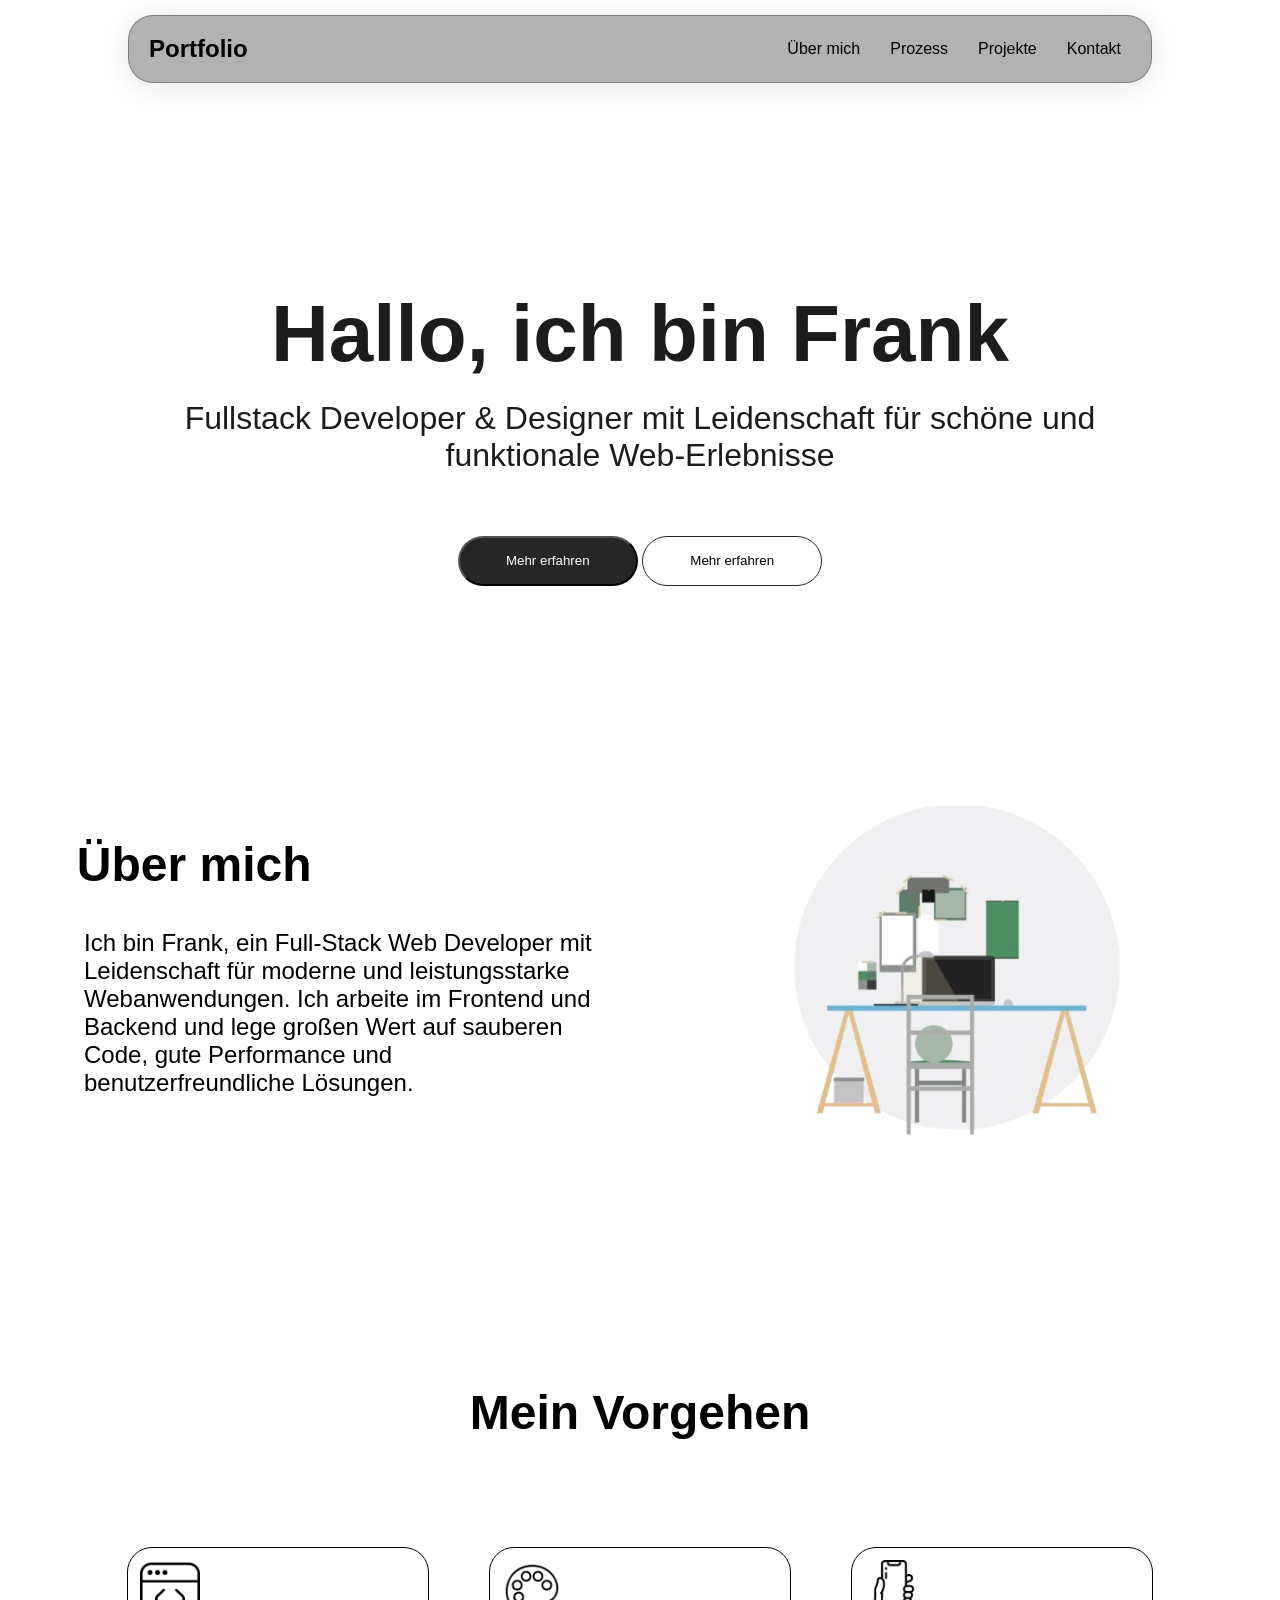
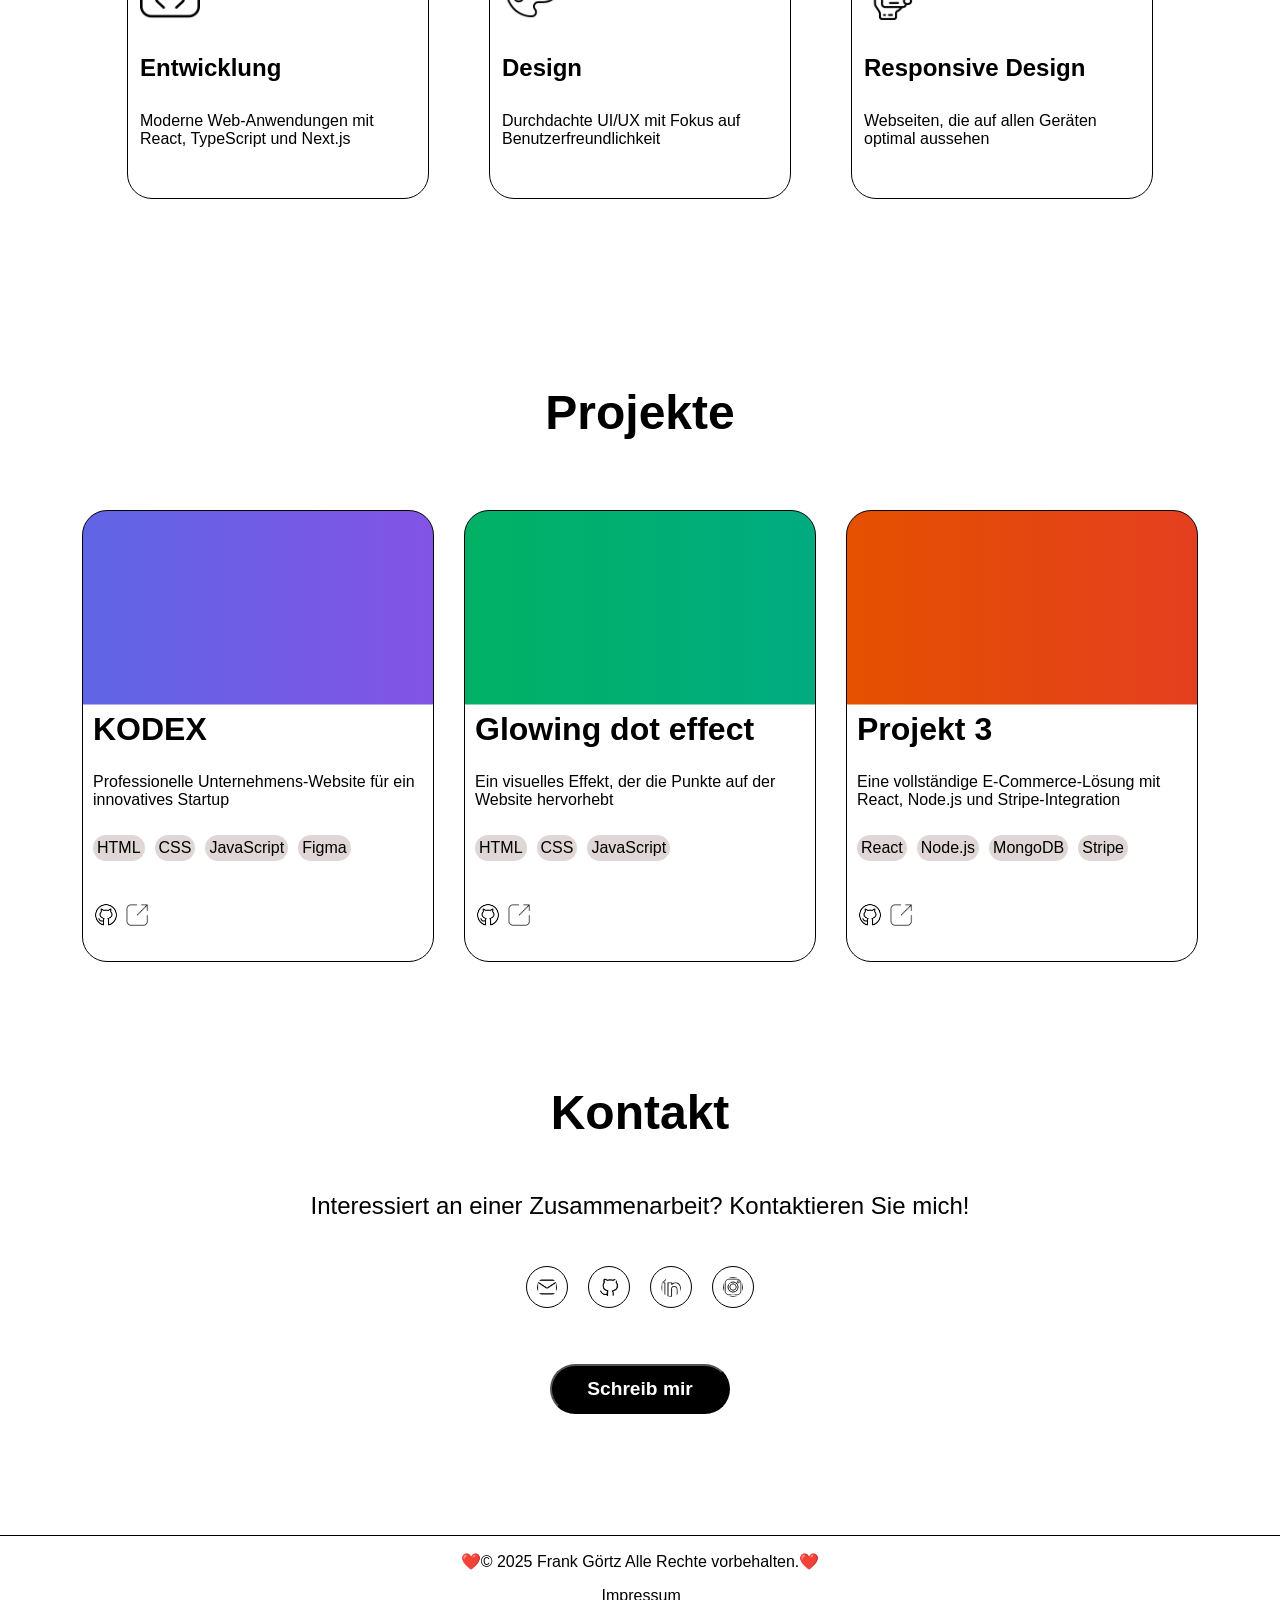
<file: index.html>
<!DOCTYPE html>
<html lang="en">
<head>
    <meta charset="UTF-8">
    <meta name="viewport" content="width=device-width, initial-scale=1.0">
    <title>Document</title>
    <link rel="stylesheet" href="styles.css">
</head>
<body>
    <div class="container">
        <nav class="navigation-bar">
        <div class="nav-content">
            <h1>Portfolio</h1>
                <div class="nav-buttons">
                    <button class="nav-btn" id="about-btn">Über mich</button>
                    <button class="nav-btn" id="process-btn">Prozess</button>
                    <button class="nav-btn" id="projects-btn">Projekte</button>
                    <button class="nav-btn" id="contact-btn">Kontakt</button>
                </div>
        </div>
        </nav>
        <div class="content-section-1">
            <h1 id="c1-header">Hallo, ich bin Frank</h1>
            <p id="c1-paragraph">Fullstack Developer & Designer mit Leidenschaft für schöne und funktionale Web-Erlebnisse</p>
            <div class="c1-buttons">
            <button id="c1-button-1">Mehr erfahren</button>
            <button id="c1-button-2">Mehr erfahren</button>
        </div>
        </div>
        <div class="content-section-2" id="process">
            <h1 id="c2-header">Mein Vorgehen</h1>
            <div class="c2-container">
                <div id="c2-box-1">
                    <img id="code-img-c2" src="pictures/code-window_18620890.png" alt="">
                    <h1 id="code-header-c2">Entwicklung</h1>
                    <p id="code-paragraph-c2-">Moderne Web-Anwendungen mit React, TypeScript und Next.js</p>
                </div>
                <div id="c2-box-2">
                    <img id="design-img-c2" src="pictures/paint_14633709.png" alt="">
                    <h1 id="design-header-c2">Design</h1>
                    <p id="design-paragraph-c2">Durchdachte UI/UX mit Fokus auf Benutzerfreundlichkeit</p>
                </div>
                <div id="c2-box-3">
                    <img id="responsive-img-c2" src="pictures/smartphone_1093286.png" alt="">
                    <h1 id="responsive-header-c2">Responsive Design</h1>
                    <p id="responsive-paragraph-c2">Webseiten, die auf allen Geräten optimal aussehen</p>
                </div>
            </div>
        </div>
        <div class="content-section-3" id="projects">
            <h1 id="c3-header">Projekte</h1>
            <div class="c3-project-container">
                <div id="c3-project-1">
                    <div id="c3-project-content">
                    <h1 id="project-head">KODEX</h1>
                    <p id="project-paragraph">Professionelle Unternehmens-Website für ein innovatives Startup</p>
                    <div class="info-project-c3">
                        <p id="c3-tech">HTML</p>
                        <p id="c3-tech">CSS</p>
                        <p id="c3-tech">JavaScript</p>
                        <p id="c3-tech">Figma</p>
                    </div>
                    <div class="project-links-c3">
                        <a href=""><img id="github-link-c3" src="pictures/icons8-github-96.png" alt="GitHub"></a>
                        <a href="pages/KODEX/index.html"><img id="link-link-c3" src="pictures/link_15497909.png" alt="Link"></a>
                        </div>
                    </div>
                </div>
                <div id="c3-project-2">
                    <div id="c3-project-content">
                    <h1 id="project-head">Glowing dot effect</h1>
                    <p id="project-paragraph">Ein visuelles Effekt, der die Punkte auf der Website hervorhebt</p>
                    <div class="info-project-c3">
                        <p id="c3-tech">HTML</p>
                        <p id="c3-tech">CSS</p>
                        <p id="c3-tech">JavaScript</p>
                    </div>
                    <div class="project-links-c3">
                        <a href=""><img id="github-link-c3" src="pictures/icons8-github-96.png" alt="GitHub"></a>
                        <a href="pages/Punkte-Hintergund/index.html"><img id="link-link-c3" src="pictures/link_15497909.png" alt="Link"></a>
                        </div>
                    </div>
                </div>
                <div id="c3-project-3">
                    <div id="c3-project-content">
                    <h1 id="project-head">Projekt 3</h1>
                    <p id="project-paragraph">Eine vollständige E-Commerce-Lösung mit React, Node.js und Stripe-Integration</p>
                    <div class="info-project-c3">
                        <p id="c3-tech">React</p>
                        <p id="c3-tech">Node.js</p>
                        <p id="c3-tech">MongoDB</p>
                        <p id="c3-tech">Stripe</p>
                    </div>
                    <div class="project-links-c3">
                        <a href=""><img id="github-link-c3" src="pictures/icons8-github-96.png" alt="GitHub"></a>
                        <a href=""><img id="link-link-c3" src="pictures/link_15497909.png" alt="Link"></a>
                        </div>
                    </div>
                </div>
            </div>
        </div>
        <div class="content-section-4" id="about">
            <h1 id="about-header">Über mich</h1>
            <img id="working-space-image" src="pictures/Design ohne Titel.png" alt="">
            <p id="about-text">Ich bin Frank, ein Full-Stack Web Developer mit Leidenschaft für moderne und leistungsstarke Webanwendungen. Ich arbeite im Frontend und Backend und lege großen Wert auf sauberen Code, gute Performance und benutzerfreundliche Lösungen.</p>
        </div>
        <div class="content-section-5" id="contact">
            <h1 id="contact-header">Kontakt</h1>
            <p id="contact-text">Interessiert an einer Zusammenarbeit? Kontaktieren Sie mich!</p>
            <div class="contact-links">
                <a href="mailto:FrankGoertz-KODEX@outlook.de"><img id="email-link-img" src="pictures/email_2099100.png" alt="Email"></a>
                <a href="https://github.com/Frank-Goertz"><img id="github-link-img" src="pictures/cat_17826557.png" alt="GitHub"></a>
                <a href="www.linkedin.com/in/frank-görtz-84b8413b6"><img id="linkedin-link-img" src="pictures/linkedin_160168.png" alt="LinkedIn"></a>
                <a href="https://www.instagram.com"><img id="instagram-link-img" src="pictures/instagram_725339.png" alt="Instagram"></a>
            </div>
            <button id="contact-button"><a id="mail-link" href="mailto:FrankGoertz-KODEX@outlook.de">Schreib mir</a></button>
        </div>
        <footer class="footer-section">
                <p id="footer-text">❤️© 2025 Frank Görtz Alle Rechte vorbehalten.❤️</p>
                <a id="impressum-btn" href="pages/KODEX/impressum-frank.html">Impressum</a>
        </footer>
    </div>
<script defer src="script.js"></script>
</body>
</html>
</file>
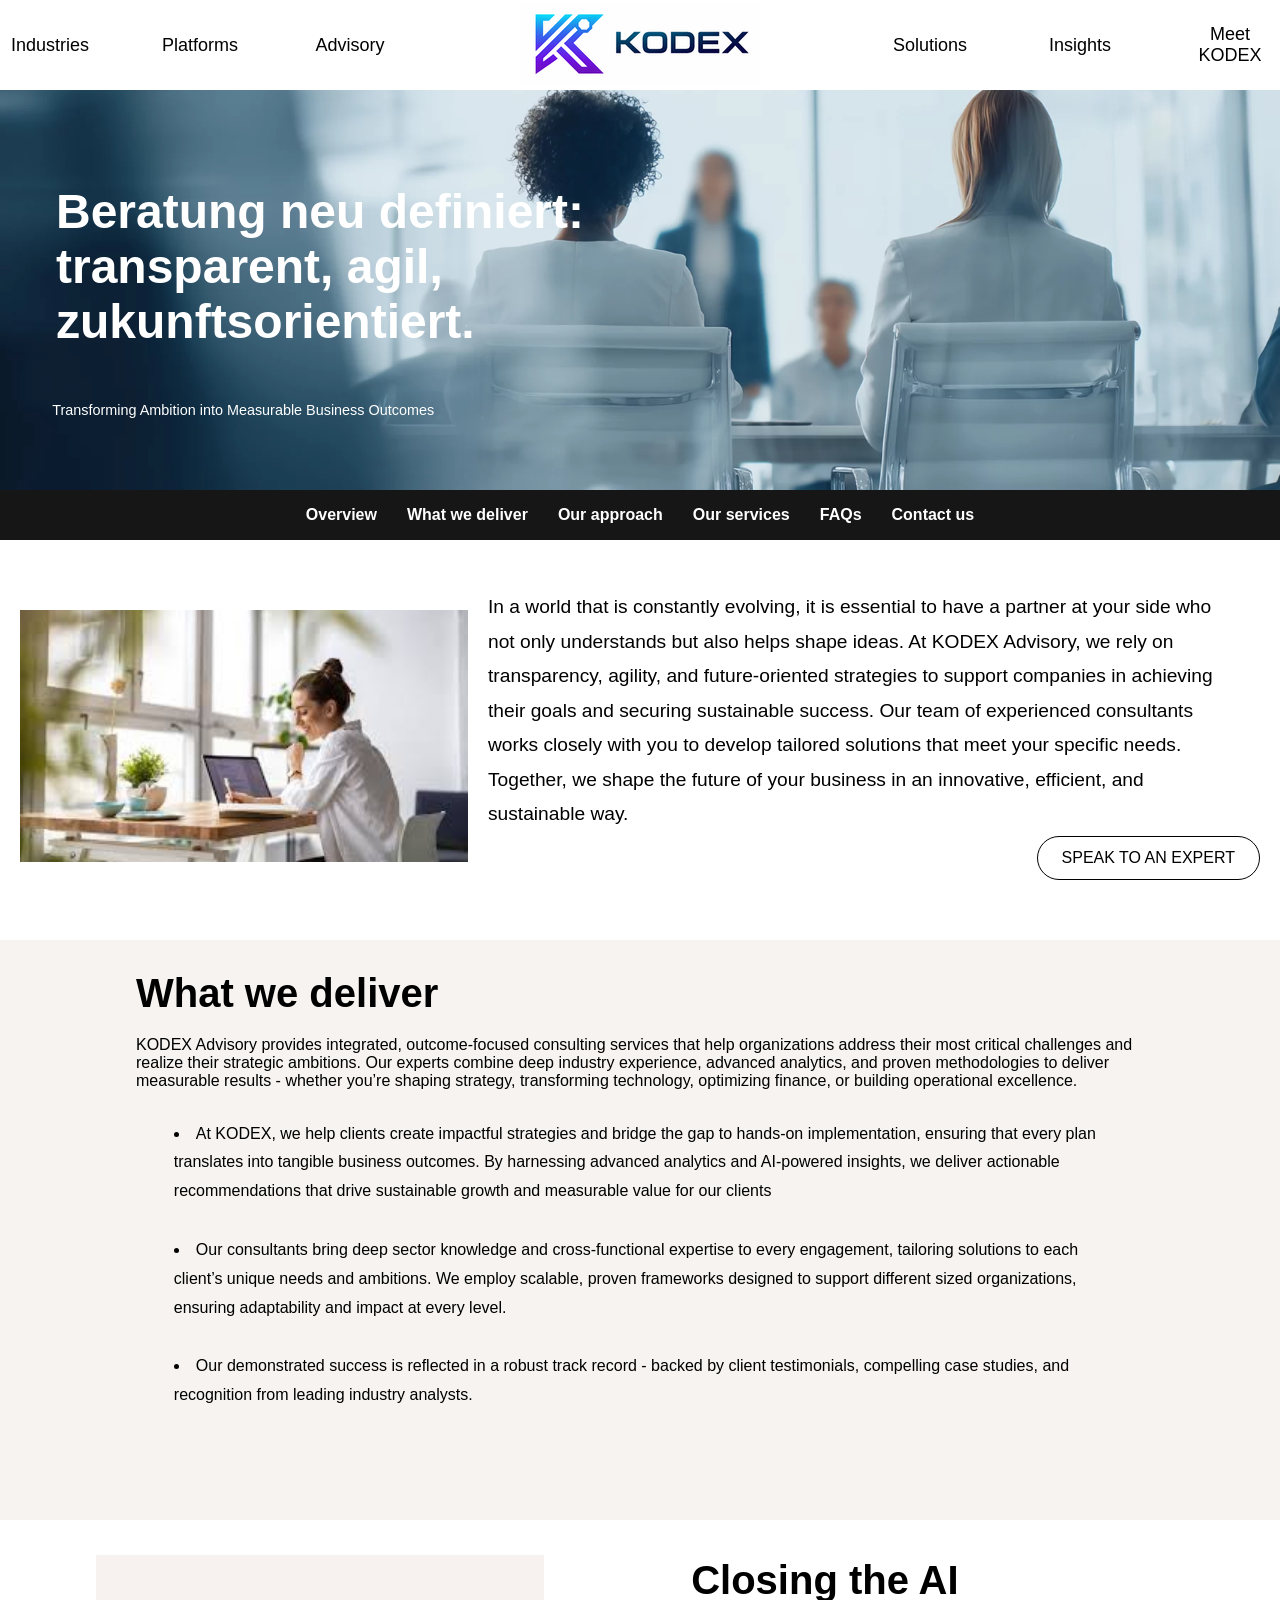
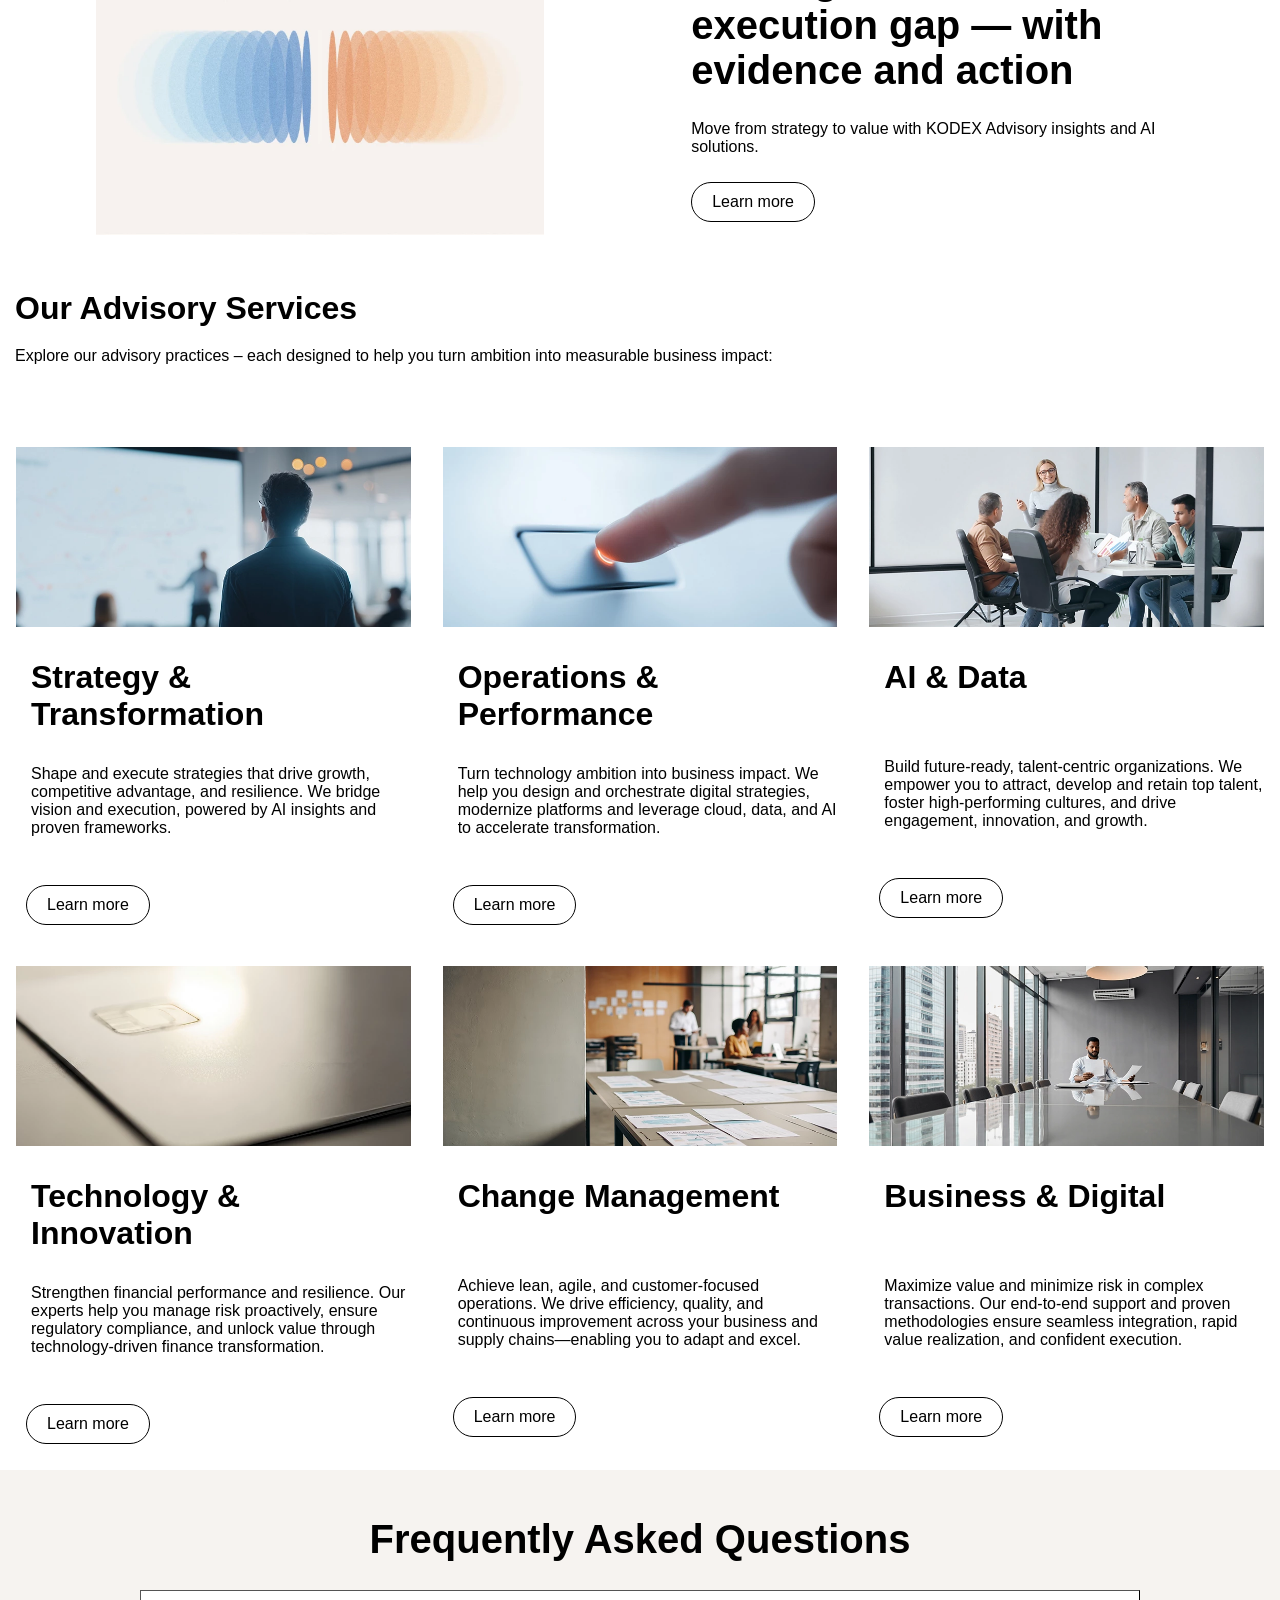
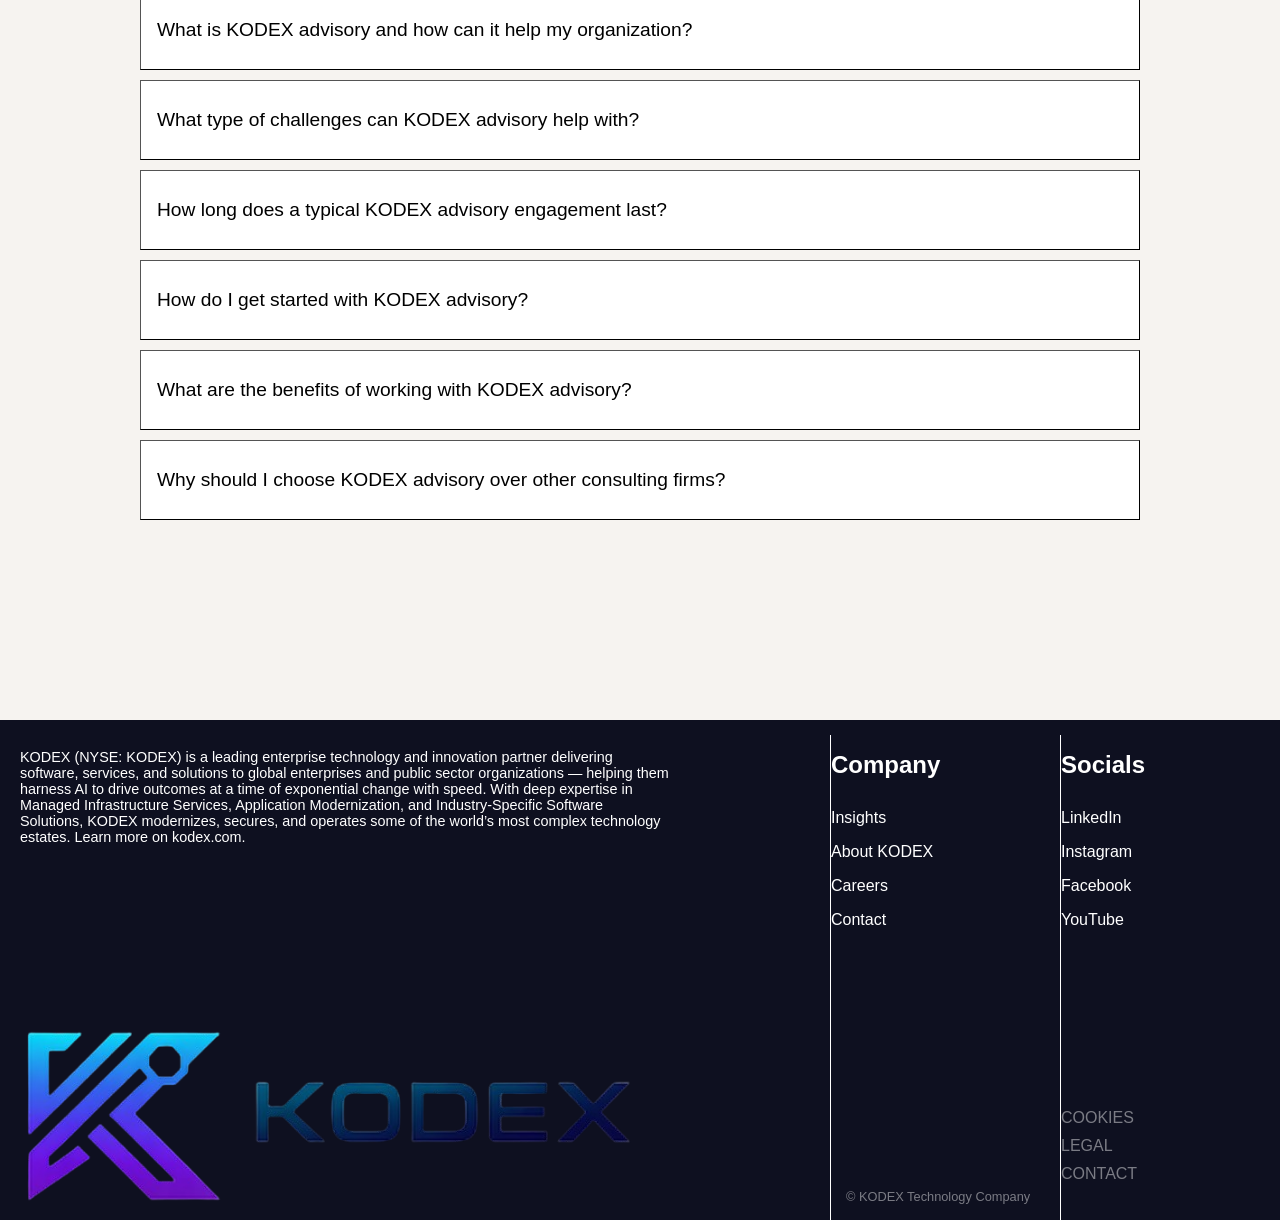
<file: pages/KODEX/index.html>
<!DOCTYPE html>
<html lang="en">
<head>
    <meta charset="UTF-8">
    <meta name="viewport" content="width=device-width, initial-scale=1.0">
    <title>KODEX - Enterprise Technology & Innovation Partner</title>
    <link rel="stylesheet" href="styles.css">
    <link rel="icon" href="pictures/website-logo.png" type="image/x-icon">
</head>
<body>
    <div class="container">
        <nav id="nav">
            <div class="dropdown-left">
                <div id="dropdown">
                    <button id="dropdown-button" class="btn1">Industries</button>
                    <div class="dropdown-content">
                        <a href="#">Link 1</a>
                        <a href="#">Link 2</a>
                        <a href="#">Link 3</a>
                    </div>
                </div>
                <div id="dropdown">
                    <button id="dropdown-button" class="btn2">Platforms</button>
                    <div class="dropdown-content">
                        <a href="#">Link 1</a>
                        <a href="#">Link 2</a>
                        <a href="#">Link 3</a>
                    </div> 
                </div>
                <div id="dropdown">
                    <button id="dropdown-button" class="btn3">Advisory</button>
                    <div class="dropdown-content">
                        <a href="#">Link 1</a>
                        <a href="#">Link 2</a>
                        <a href="#">Link 3</a>
                    </div>
                </div>
            </div>
            <a href="#"><img id="logo" src="pictures/logo.png" alt=""></a>
            <div class="dropdown-right">
                <div id="dropdown">
                    <button id="dropdown-button" class="btn4">Solutions</button>
                    <div class="dropdown-content">
                        <a href="#">Link 1</a>
                        <a href="#">Link 2</a>
                        <a href="#">Link 3</a>
                    </div>
                </div>
                <div id="dropdown">
                    <button id="dropdown-button" class="btn5">Insights</button>
                    <div class="dropdown-content">
                        <a href="#">Link 1</a>
                        <a href="#">Link 2</a>
                        <a href="#">Link 3</a>
                    </div>
                </div>
                 <div id="dropdown">
                <button id="dropdown-button" class="btn6">Meet KODEX</button>
                <div class="dropdown-content">
                    <a href="#">Link 1</a>
                    <a href="#">Link 2</a>
                    <a href="#">Link 3</a>
            </div>
                </div>
            </div>
        </nav>
        <div id="c1">
            <img src="pictures/advisory-hero_banner_desktop.webp" alt="Banner Image">
            <h1 id="pitch-text">Beratung neu definiert: <br>transparent, agil, <br>zukunftsorientiert.</h1>
            <p id="pitch-text-englisch">Transforming Ambition into Measurable Business Outcomes</p>
        </div>
        <div id="c2">
            <div class="navigation-links">
                <a href="#c3" class="scroll-button-0">Overview</a>
                <a href="#c4" class="scroll-button-1">What we deliver</a>
                <a href="#c5" class="scroll-button-3">Our approach</a>
                <a href="#c7" class="scroll-button-2">Our services</a>
                <a href="#c8" class="scroll-button-4">FAQs</a>
                <a href="#footer" class="scroll-button-5">Contact us</a>
            </div>
        </div>
        <div id="c3">
            <div class="overview">
                <img id="overview-picture" src="pictures/c1.jpg" alt="Overview Image">
                <p id="overview-text">In a world that is constantly evolving, it is essential to have a partner at your side who not only understands but also helps shape ideas. At KODEX Advisory, we rely on transparency, agility, and future‑oriented strategies to support companies in achieving their goals and securing sustainable success. Our team of experienced consultants works closely with you to develop tailored solutions that meet your specific needs. Together, we shape the future of your business in an innovative, efficient, and sustainable way.</p>
            </div>
        </div>
        <div id="c4">
            <h1 id="c4-header">What we deliver</h1>
            <p id="c4-text">KODEX Advisory provides integrated, outcome-focused consulting services that help organizations address their most critical challenges and realize their strategic ambitions. Our experts combine deep industry experience, advanced analytics, and proven methodologies to deliver measurable results - whether you’re shaping strategy, transforming technology, optimizing finance, or building operational excellence. </p>
            <li id="example1">At KODEX, we help clients create impactful strategies and bridge the gap to hands-on implementation, ensuring that every plan translates into tangible business outcomes. By harnessing advanced analytics and AI-powered insights, we deliver actionable recommendations that drive sustainable growth and measurable value for our clients</li>
            <li id="example2">Our consultants bring deep sector knowledge and cross-functional expertise to every engagement, tailoring solutions to each client’s unique needs and ambitions. We employ scalable, proven frameworks designed to support different sized organizations, ensuring adaptability and impact at every level.</li>
            <li id="example3">Our demonstrated success is reflected in a robust track record - backed by client testimonials, compelling case studies, and recognition from leading industry analysts.</li>
        </div>
        <div id="c5">
            <img id="c5-img" src="pictures/c5.jpg" alt="Content 5 Image">
        </div>
        <div id="c6">
            <h1 id="ai-header">Closing the AI <br> execution gap — with <br> evidence and action</h1>
            <p id="ai-paragraph">Move from strategy to value with KODEX Advisory insights and AI <br> solutions.</p>
            <button id="ai-button">Learn more</button>
        </div>
        <div id="c7">
            <h1 id="advisory-header">Our Advisory Services</h1>
            <p id="advisory-paragraph">Explore our advisory practices – each designed to help you turn ambition into measurable business impact:</p>
            <div id="advisory-1">
                <img id="advisory-img-1" src="pictures/Advisory-picture-1.jpg" alt="Advisory 1">
                <h1 id="under-h1">Strategy & Transformation</h1>
                <p id="under-p1">Shape and execute strategies that drive growth, competitive advantage, and resilience. We bridge vision and execution, powered by AI insights and proven frameworks. <br> <br> <br></p>
                <button id="advisory-button-1">Learn more</button>
            </div>
            <div id="advisory-2">
                <img id="advisory-img-2" src="pictures/Advisory-picture-2.jpg" alt="Advisory 2">
                <h1 id="under-h2">Operations & Performance</h1>
                <p id="under-p2">Turn technology ambition into business impact. We help you design and orchestrate digital strategies, modernize platforms and leverage cloud, data, and AI to accelerate transformation. <br> <br> <br></p>
                <button id="advisory-button-2">Learn more</button>
            </div>
            <div id="advisory-3">
                <img id="advisory-img-3" src="pictures/Advisory-picture-3.jpg" alt="Advisory 3">
                <h1 id="under-h3">AI & Data</h1><br>
                <p id="under-p3">Build future-ready, talent-centric organizations. We empower you to attract, develop and retain top talent, foster high-performing cultures, and drive engagement, innovation, and growth. <br> <br> <br></p>
                <button id="advisory-button-3">Learn more</button>
            </div>
            <div id="advisory-4">
                <img id="advisory-img-4" src="pictures/Advisory-picture-4.jpg" alt="Advisory 4">
                <h1 id="under-h4">Technology & Innovation</h1>
                <p id="under-p4">Strengthen financial performance and resilience. Our experts help you manage risk proactively, ensure regulatory compliance, and unlock value through technology-driven finance transformation. <br> <br> <br></p>
                <button id="advisory-button-4">Learn more</button>
            </div>
            <div id="advisory-5">
                <img id="advisory-img-5" src="pictures/Advisory-picture-5.jpg" alt="Advisory 5">
                <h1 id="under-h5">Change Management</h1> <br>
                <p id="under-p5">Achieve lean, agile, and customer-focused operations. We drive efficiency, quality, and continuous improvement across your business and supply chains—enabling you to adapt and excel. <br> <br> <br> </p>
                <button id="advisory-button-5">Learn more</button>
            </div>
            <div id="advisory-6">
                <img id="advisory-img-6" src="pictures/Advisory-picture-6.jpg" alt="Advisory 6">
                <h1 id="under-h6">Business & Digital</h1> <br>
                <p id="under-p6">Maximize value and minimize risk in complex transactions. Our end-to-end support and proven methodologies ensure seamless integration, rapid value realization, and confident execution. <br> <br> <br> </p>
                <button id="advisory-button-6">Learn more</button>
            </div>
        </div>
        <div id="c8">
            <h1 id="c8-header">Frequently Asked Questions</h1>
            <div class="c8-buttons" role="group" aria-label="Zusätzliche Aktionen">
                <div class="c8-item">
                    <button class="c8-subbutton" aria-expanded="false" aria-controls="c8-sub-1">What is KODEX advisory and how can it help my organization?</button>
                    <div id="c8-sub-1" class="c8-subcontent" aria-hidden="true">
                        <p>KODEX advisory is a specialized consulting service that helps organizations navigate complex business challenges. It provides strategic insights and practical solutions to improve performance, drive innovation, and achieve sustainable growth.</p>
                    </div>
                </div>
                <div class="c8-item">
                    <button class="c8-subbutton" aria-expanded="false" aria-controls="c8-sub-2">What type of challenges can KODEX advisory help with?</button>
                    <div id="c8-sub-2" class="c8-subcontent" aria-hidden="true">
                        <p>KODEX advisory helps with a wide range of challenges, including strategic planning, operational efficiency, digital transformation, change management, and business development. Our experts work closely with clients to identify specific issues and develop tailored solutions.</p>
                    </div>
                </div>
                <div class="c8-item">
                    <button class="c8-subbutton" aria-expanded="false" aria-controls="c8-sub-3">How long does a typical KODEX advisory engagement last?</button>
                    <div id="c8-sub-3" class="c8-subcontent" aria-hidden="true">
                        <p>The duration of a KODEX advisory engagement varies depending on the scope and complexity of the project. Typically, engagements range from a few weeks to several months, with our team working closely with clients to ensure timely delivery of results.</p>
                    </div>
                </div>
                <div class="c8-item">
                    <button class="c8-subbutton" aria-expanded="false" aria-controls="c8-sub-4">How do I get started with KODEX advisory?</button>
                    <div id="c8-sub-4" class="c8-subcontent" aria-hidden="true">
                        <p>To get started with KODEX advisory, simply contact us through our website or email. Our team will schedule an initial consultation to understand your needs and discuss how we can support your organization.</p>
                    </div>
                </div>
                <div class="c8-item">
                    <button class="c8-subbutton" aria-expanded="false" aria-controls="c8-sub-5">What are the benefits of working with KODEX advisory?</button>
                    <div id="c8-sub-5" class="c8-subcontent" aria-hidden="true">
                        <p>Working with KODEX advisory offers several benefits, including access to expert knowledge, tailored solutions, and a collaborative approach that ensures alignment with your organization's goals. Our consultants bring deep industry experience and a proven track record of delivering measurable results.</p>
                    </div>
                </div>
                <div class="c8-item">
                    <button class="c8-subbutton" aria-expanded="false" aria-controls="c8-sub-6">Why should I choose KODEX advisory over other consulting firms?</button>
                    <div id="c8-sub-6" class="c8-subcontent" aria-hidden="true">
                        <p>KODEX advisory stands out due to its specialized focus, deep industry expertise, and commitment to delivering measurable results. We combine strategic insights with practical implementation, ensuring that our clients receive actionable advice tailored to their specific needs and challenges.</p>
                    </div>
                </div>
            </div>
        </div>
        <footer id="footer">
            <p id="footer-advisory-text">KODEX (NYSE: KODEX) is a leading enterprise technology and innovation partner delivering software, services, and solutions to global enterprises and public sector organizations — helping them harness AI to drive outcomes at a time of exponential change with speed. With deep expertise in Managed Infrastructure Services, Application Modernization, and Industry-Specific Software Solutions, KODEX modernizes, secures, and operates some of the world’s most complex technology estates. Learn more on kodex.com.</p>
            <img id="footer-logo" src="pictures/logo-no-bg.png" alt="">
        <div class="Company-footer">
            <h1 id="footer-company-header">Company</h1>
            <div id="company-infos-id">
                <a href="">Insights</a>
                <a href="">About KODEX</a>
                <a href="">Careers</a>
                <a href="mailto:contact@kodex.com">Contact</a>
                <p id="identification-text">© KODEX Technology Company</p>
            </div>
        </div>
        <div class="Socials-footer">
            <h1 id="footer-socials-header">Socials</h1>
            <div id="socials-id">
                <a href="">LinkedIn</a>
                <a href="">Instagram</a>
                <a href="">Facebook</a>
                <a href="">YouTube</a>
            </div>
            <div id="legal-id">
                <a href="">COOKIES</a>
                <a href="pages/legal.html">LEGAL</a>
                <a href="mailto:contact@kodex.com">CONTACT</a>
            </div>
        </div>
        </footer>
        <button id="expert-btn"><a href="mailto:example@gmail.com">SPEAK TO AN EXPERT</a></button>
    </div>
    <script src="script.js"></script> 
</body>
</html>
</file>
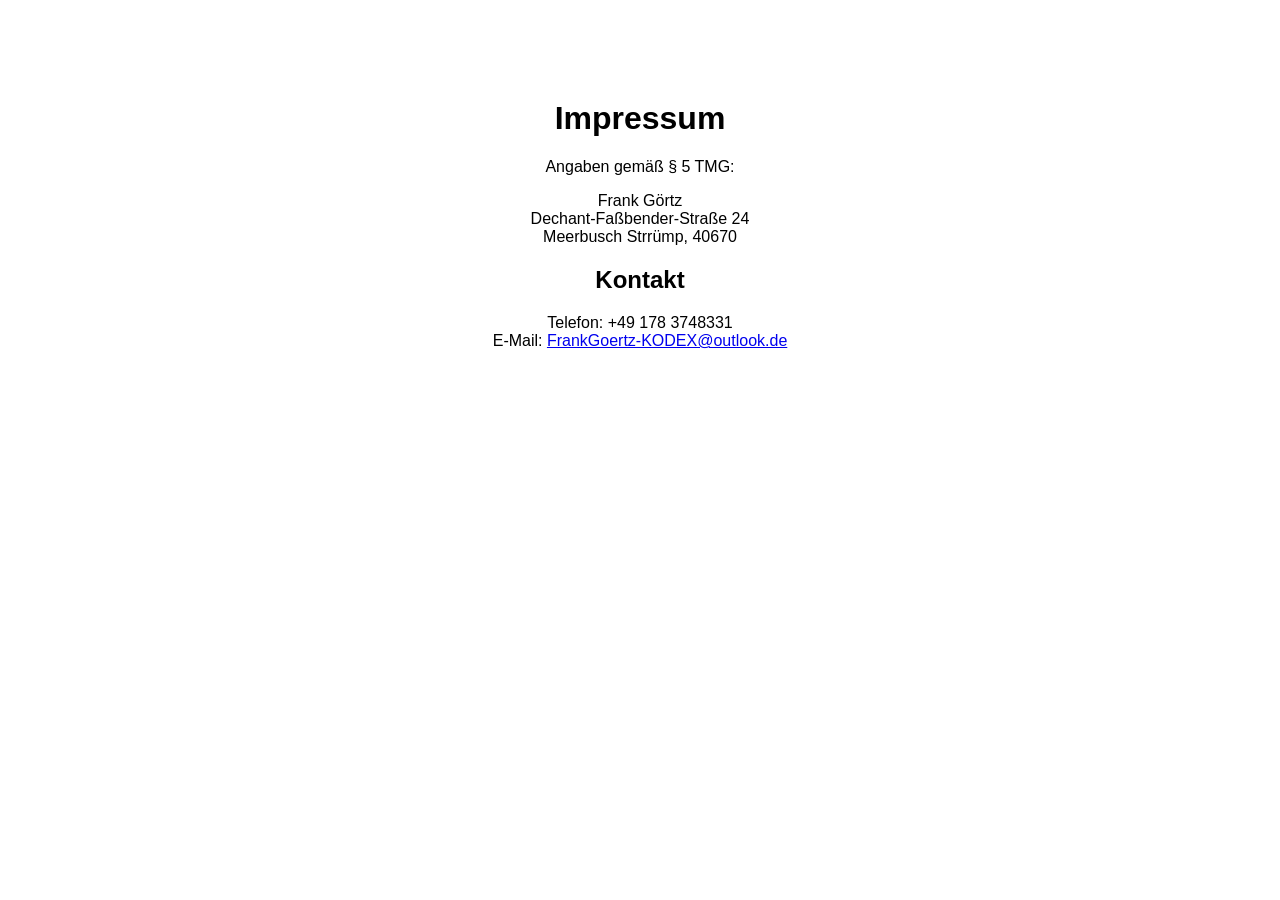
<file: pages/KODEX/impressum-frank.html>
<!DOCTYPE html>
<html lang="en">
<head>
    <meta charset="UTF-8">
    <meta name="viewport" content="width=device-width, initial-scale=1.0">
    <title>Document</title>
    <link rel="stylesheet" href="../../styles.css">
</head>
<body>
    <div class="container-impressum">
    <h1>Impressum</h1>
    <p>Angaben gemäß § 5 TMG:</p>
    <p>Frank Görtz<br>
    Dechant-Faßbender-Straße 24<br>
    Meerbusch Strrümp, 40670</p>

    <h2>Kontakt</h2>
    <p>Telefon: +49 178 3748331<br>
    E-Mail: <a href="mailto:FrankGoertz-KODEX@outlook.de">FrankGoertz-KODEX@outlook.de</a></p>
    </div>
</body>
</html>
</file>
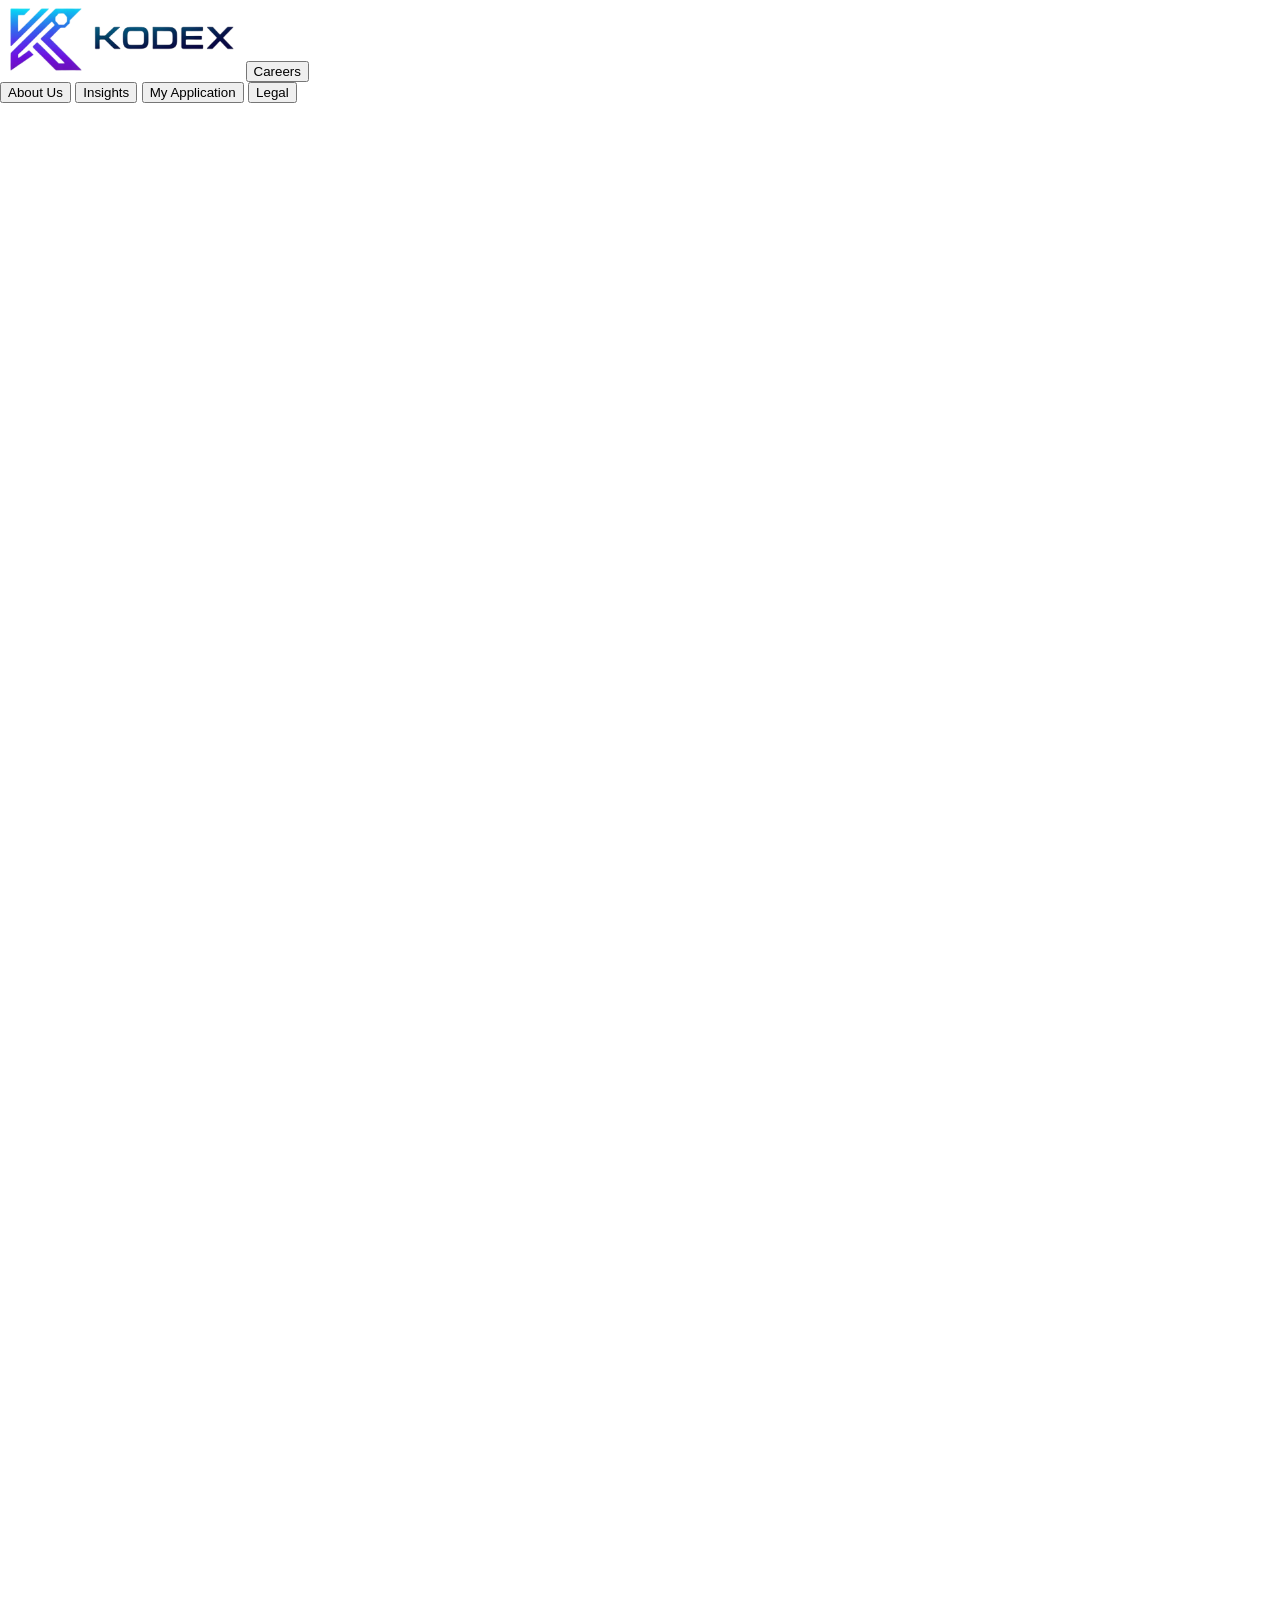
<file: pages/KODEX/pages/careers.html>
<!DOCTYPE html>
<html lang="en">
<head>
    <meta charset="UTF-8">
    <meta name="viewport" content="width=device-width, initial-scale=1.0">
    <title>KODEX - Careers</title>
    <link rel="stylesheet" href="careers.css">
    <link rel="icon" href="../pictures/website-logo.png" type="image/x-icon">
</head>
<body>
    <div class="container">
        <nav>
            <img id="navbar-logo" src="../pictures/logo-no-bg.png" alt="">
            <button id="career-button">Careers</button>
            <button id="about-button">About Us</button>
            <button id="insights-button">Insights</button>
            <button id="my-application-button">My Application</button>
            <button id="legal-button">Legal</button>
        </nav>
    </div>
</body>
</html>
</file>
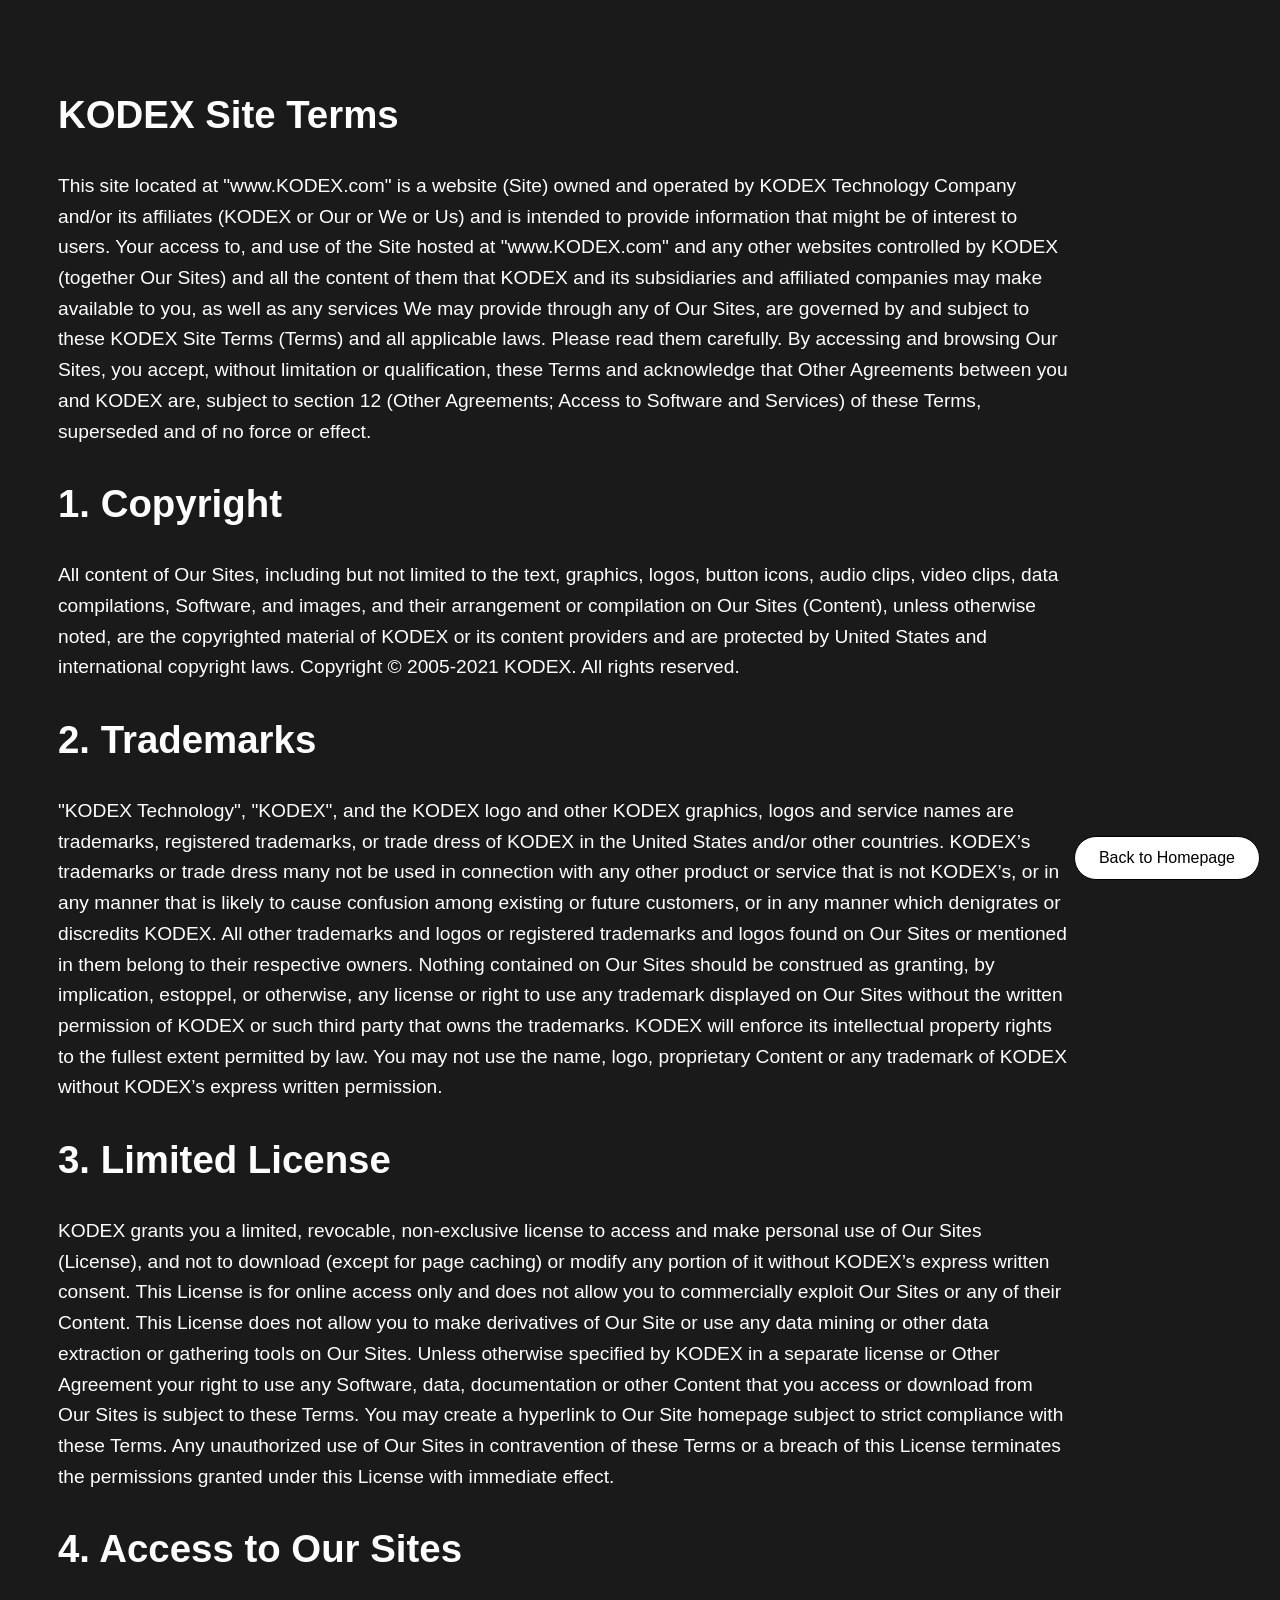
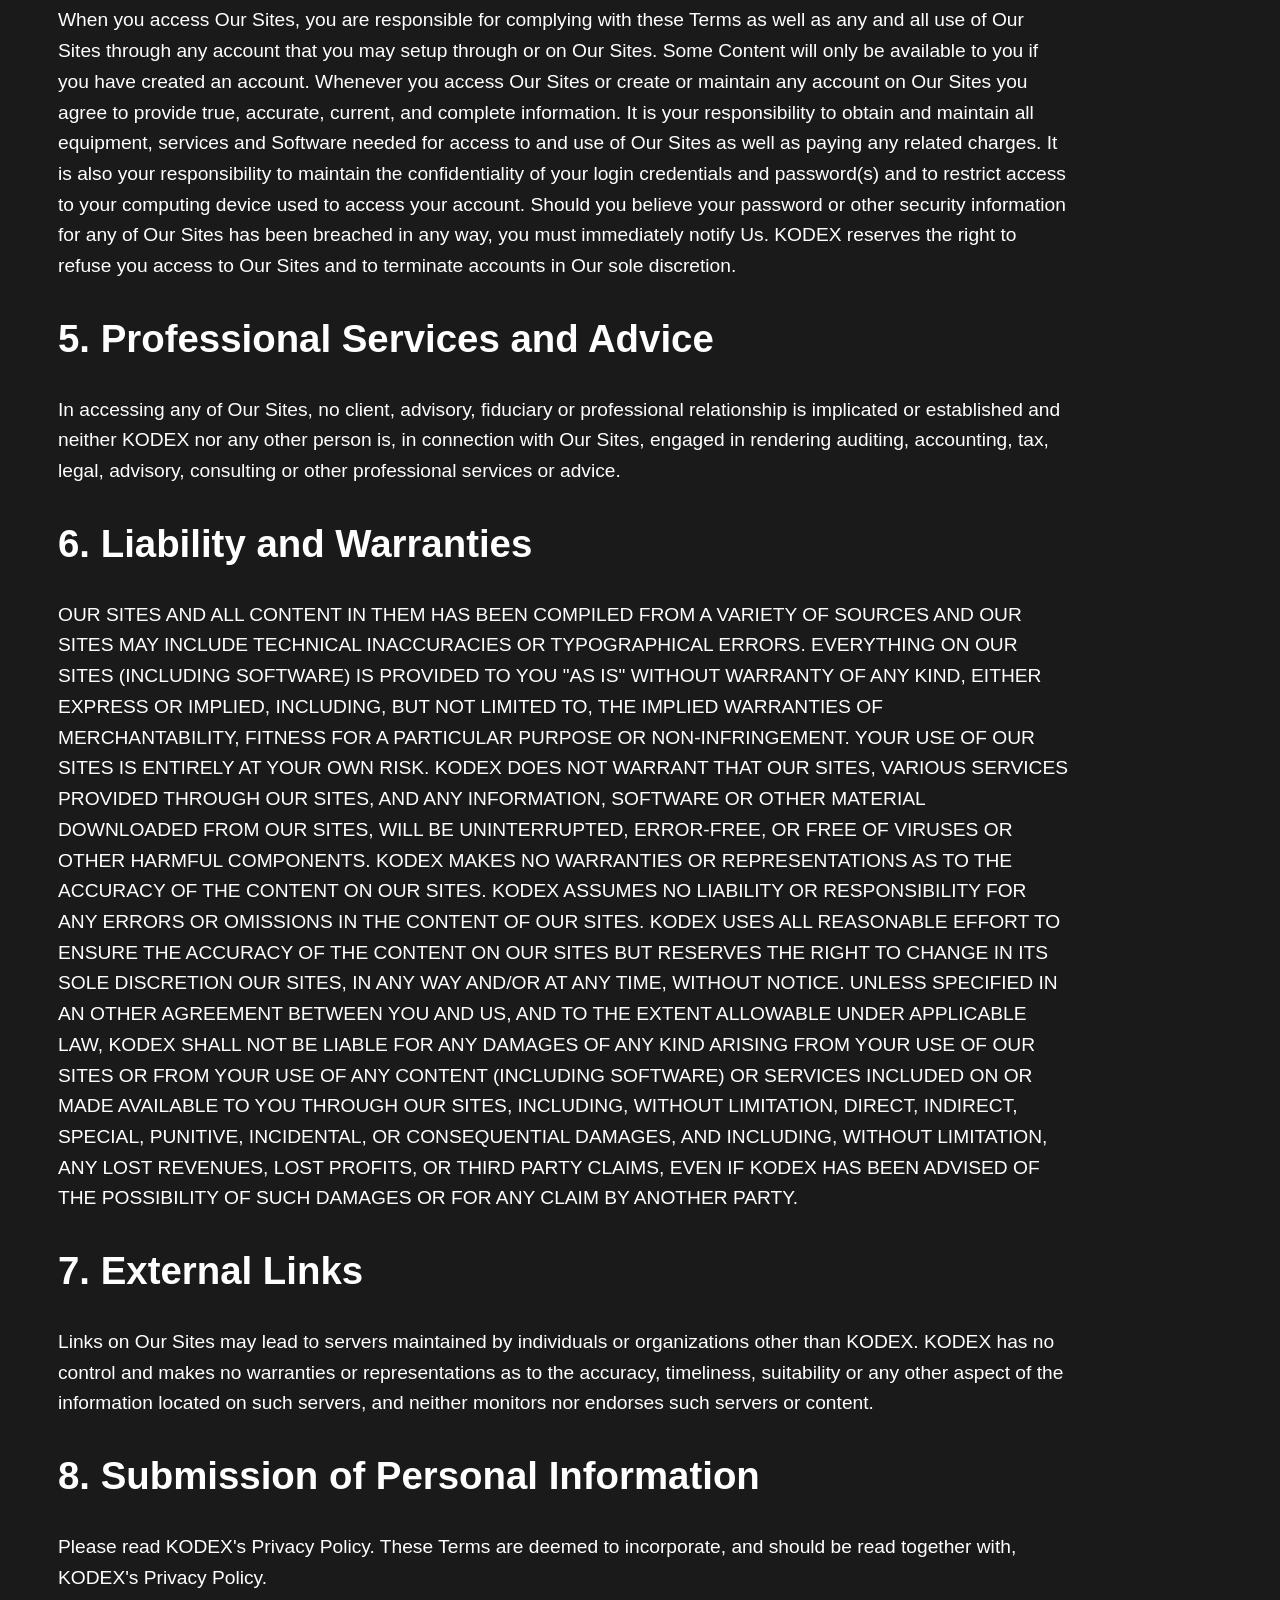
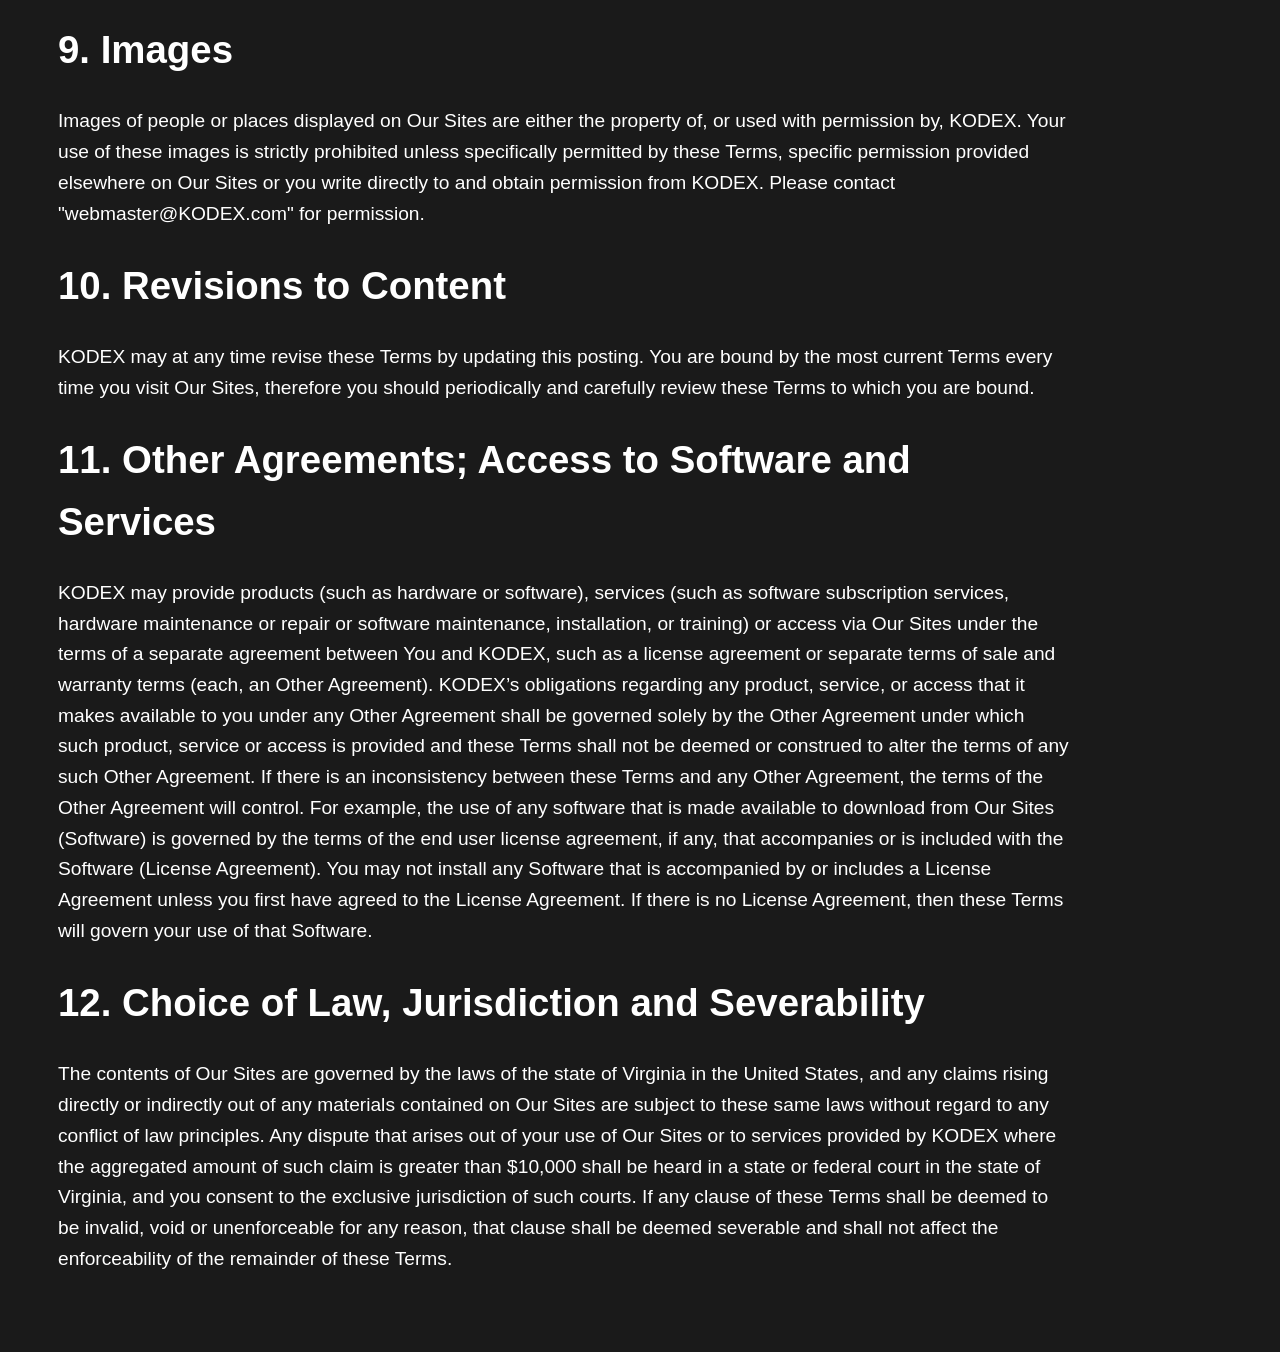
<file: pages/KODEX/pages/legal.html>
<!DOCTYPE html>
<html lang="en">
<head>
    <meta charset="UTF-8">
    <meta name="viewport" content="width=device-width, initial-scale=1.0">
    <title>Legal Information - KODEX</title>
    <link rel="stylesheet" href="legal.css">
    <link rel="icon" href="../pictures/website-logo.png" type="image/x-icon">
</head>
<body>
<div class="legal-texts">
    <h1>KODEX Site Terms</h1>
    <p>This site located at "www.KODEX.com" is a website (Site) owned and operated by KODEX Technology Company and/or its affiliates (KODEX or Our or We or Us) and is intended to provide information that might be of interest to users.

    Your access to, and use of the Site hosted at "www.KODEX.com" and any other websites controlled by KODEX (together Our Sites) and all the content of them that KODEX and its subsidiaries and affiliated companies may make available to you, as well as any services We may provide through any of Our Sites, are governed by and subject to these KODEX Site Terms (Terms) and all applicable laws. Please read them carefully.

    By accessing and browsing Our Sites, you accept, without limitation or qualification, these Terms and acknowledge that Other Agreements between you and KODEX are, subject to section 12 (Other Agreements; Access to Software and Services) of these Terms, superseded and of no force or effect.</p>
    <h1>1. Copyright</h1>
    <p>All content of Our Sites, including but not limited to the text, graphics, logos, button icons, audio clips, video clips, data compilations, Software, and images, and their arrangement or compilation on Our Sites (Content), unless otherwise noted, are the copyrighted material of KODEX or its content providers and are protected by United States and international copyright laws. Copyright © 2005-2021 KODEX. All rights reserved.</p>
    <h1>2. Trademarks</h1>
    <p>"KODEX Technology", "KODEX", and the KODEX logo and other KODEX graphics, logos and service names are trademarks, registered trademarks, or trade dress of KODEX in the United States and/or other countries. KODEX’s trademarks or trade dress many not be used in connection with any other product or service that is not KODEX’s, or in any manner that is likely to cause confusion among existing or future customers, or in any manner which denigrates or discredits KODEX. All other trademarks and logos or registered trademarks and logos found on Our Sites or mentioned in them belong to their respective owners. Nothing contained on Our Sites should be construed as granting, by implication, estoppel, or otherwise, any license or right to use any trademark displayed on Our Sites without the written permission of KODEX or such third party that owns the trademarks. KODEX will enforce its intellectual property rights to the fullest extent permitted by law. You may not use the name, logo, proprietary Content or any trademark of KODEX without KODEX’s express written permission.</p>
    <h1>3. Limited License</h1>
    <p>KODEX grants you a limited, revocable, non-exclusive license to access and make personal use of Our Sites (License), and not to download (except for page caching) or modify any portion of it without KODEX’s express written consent. This License is for online access only and does not allow you to commercially exploit Our Sites or any of their Content. This License does not allow you to make derivatives of Our Site or use any data mining or other data extraction or gathering tools on Our Sites. Unless otherwise specified by KODEX in a separate license or Other Agreement your right to use any Software, data, documentation or other Content that you access or download from Our Sites is subject to these Terms. You may create a hyperlink to Our Site homepage subject to strict compliance with these Terms. Any unauthorized use of Our Sites in contravention of these Terms or a breach of this License terminates the permissions granted under this License with immediate effect.</p>
    <h1>4. Access to Our Sites</h1>
    <p>When you access Our Sites, you are responsible for complying with these Terms as well as any and all use of Our Sites through any account that you may setup through or on Our Sites. Some Content will only be available to you if you have created an account.

    Whenever you access Our Sites or create or maintain any account on Our Sites you agree to provide true, accurate, current, and complete information. It is your responsibility to obtain and maintain all equipment, services and Software needed for access to and use of Our Sites as well as paying any related charges. It is also your responsibility to maintain the confidentiality of your login credentials and password(s) and to restrict access to your computing device used to access your account. Should you believe your password or other security information for any of Our Sites has been breached in any way, you must immediately notify Us. KODEX reserves the right to refuse you access to Our Sites and to terminate accounts in Our sole discretion.</p>
    <h1>5. Professional Services and Advice</h1>
    <p>In accessing any of Our Sites, no client, advisory, fiduciary or professional relationship is implicated or established and neither KODEX nor any other person is, in connection with Our Sites, engaged in rendering auditing, accounting, tax, legal, advisory, consulting or other professional services or advice.</p>
    <h1>6. Liability and Warranties</h1>
    <p>OUR SITES AND ALL CONTENT IN THEM HAS BEEN COMPILED FROM A VARIETY OF SOURCES AND OUR SITES MAY INCLUDE TECHNICAL INACCURACIES OR TYPOGRAPHICAL ERRORS. EVERYTHING ON OUR SITES (INCLUDING SOFTWARE) IS PROVIDED TO YOU "AS IS" WITHOUT WARRANTY OF ANY KIND, EITHER EXPRESS OR IMPLIED, INCLUDING, BUT NOT LIMITED TO, THE IMPLIED WARRANTIES OF MERCHANTABILITY, FITNESS FOR A PARTICULAR PURPOSE OR NON-INFRINGEMENT. YOUR USE OF OUR SITES IS ENTIRELY AT YOUR OWN RISK.

    KODEX DOES NOT WARRANT THAT OUR SITES, VARIOUS SERVICES PROVIDED THROUGH OUR SITES, AND ANY INFORMATION, SOFTWARE OR OTHER MATERIAL DOWNLOADED FROM OUR SITES, WILL BE UNINTERRUPTED, ERROR-FREE, OR FREE OF VIRUSES OR OTHER HARMFUL COMPONENTS.

    KODEX MAKES NO WARRANTIES OR REPRESENTATIONS AS TO THE ACCURACY OF THE CONTENT ON OUR SITES. KODEX ASSUMES NO LIABILITY OR RESPONSIBILITY FOR ANY ERRORS OR OMISSIONS IN THE CONTENT OF OUR SITES. KODEX USES ALL REASONABLE EFFORT TO ENSURE THE ACCURACY OF THE CONTENT ON OUR SITES BUT RESERVES THE RIGHT TO CHANGE IN ITS SOLE DISCRETION OUR SITES, IN ANY WAY AND/OR AT ANY TIME, WITHOUT NOTICE.

    UNLESS SPECIFIED IN AN OTHER AGREEMENT BETWEEN YOU AND US, AND TO THE EXTENT ALLOWABLE UNDER APPLICABLE LAW, KODEX SHALL NOT BE LIABLE FOR ANY DAMAGES OF ANY KIND ARISING FROM YOUR USE OF OUR SITES  OR FROM YOUR USE OF ANY CONTENT (INCLUDING SOFTWARE) OR SERVICES INCLUDED ON OR MADE AVAILABLE TO YOU THROUGH OUR SITES, INCLUDING, WITHOUT LIMITATION, DIRECT, INDIRECT, SPECIAL, PUNITIVE, INCIDENTAL, OR CONSEQUENTIAL DAMAGES, AND INCLUDING, WITHOUT LIMITATION, ANY LOST REVENUES, LOST PROFITS, OR THIRD PARTY CLAIMS, EVEN IF KODEX HAS BEEN ADVISED OF THE POSSIBILITY OF SUCH DAMAGES OR FOR ANY CLAIM BY ANOTHER PARTY.</p>
    <h1>7. External Links</h1>
    <p>Links on Our Sites may lead to servers maintained by individuals or organizations other than KODEX. KODEX has no control and makes no warranties or representations as to the accuracy, timeliness, suitability or any other aspect of the information located on such servers, and neither monitors nor endorses such servers or content.</p>
    <h1>8. Submission of Personal Information</h1>
    <p>Please read KODEX's Privacy Policy. These Terms are deemed to incorporate, and should be read together with, KODEX's Privacy Policy.</p>
    <h1>9. Images</h1>
    <p>Images of people or places displayed on Our Sites are either the property of, or used with permission by, KODEX. Your use of these images is strictly prohibited unless specifically permitted by these Terms, specific permission provided elsewhere on Our Sites or you write directly to and obtain permission from KODEX. Please contact "webmaster@KODEX.com" for permission.</p>
    <h1>10. Revisions to Content</h1>
    <p>KODEX may at any time revise these Terms by updating this posting. You are bound by the most current Terms every time you visit Our Sites, therefore you should periodically and carefully review these Terms to which you are bound.</p>
    <h1>11. Other Agreements; Access to Software and Services</h1>
    <p>KODEX may provide products (such as hardware or software), services (such as software subscription services, hardware maintenance or repair or software maintenance, installation, or training) or access via Our Sites under the terms of a separate agreement between You and KODEX, such as a license agreement or separate terms of sale and warranty terms (each, an Other Agreement). KODEX’s obligations regarding any product, service, or access that it makes available to you under any Other Agreement shall be governed solely by the Other Agreement under which such product, service or access is provided and these Terms shall not be deemed or construed to alter the terms of any such Other Agreement. If there is an inconsistency between these Terms and any Other Agreement, the terms of the Other Agreement will control.

    For example, the use of any software that is made available to download from Our Sites (Software) is governed by the terms of the end user license agreement, if any, that accompanies or is included with the Software (License Agreement). You may not install any Software that is accompanied by or includes a License Agreement unless you first have agreed to the License Agreement. If there is no License Agreement, then these Terms will govern your use of that Software.</p>
    <h1>12. Choice of Law, Jurisdiction and Severability</h1>
    <p>The contents of Our Sites are governed by the laws of the state of Virginia in the United States, and any claims rising directly or indirectly out of any materials contained on Our Sites are subject to these same laws without regard to any conflict of law principles.

    Any dispute that arises out of your use of Our Sites or to services provided by KODEX where the aggregated amount of such claim is greater than $10,000 shall be heard in a state or federal court in the state of Virginia, and you consent to the exclusive jurisdiction of such courts.

    If any clause of these Terms shall be deemed to be invalid, void or unenforceable for any reason, that clause shall be deemed severable and shall not affect the enforceability of the remainder of these Terms.
</p>
</div>
<button id="back-to-homepage"><a href="../index.html">Back to Homepage</a></button>
</body>
</html>
</file>
<file: styles.css>
html {
    scroll-behavior: smooth;
}
body {
    margin: 0;
    padding: 0;
    font-family: Arial, sans-serif;
    position: relative;
    z-index: 1;
}
.container {
    display: grid;
    height: 3185px;
    grid-template-columns: 1fr 1fr 1fr 1fr;
    grid-template-rows: 85px 550px 550px 550px 650px 450px 50px;
    gap: 50px;
    grid-template-areas:
        "nav nav nav nav"
        "cs1 cs1 cs1 cs1"
        "cs4 cs4 cs4 cs4"
        "cs2 cs2 cs2 cs2"
        "cs3 cs3 cs3 cs3"
        "cs5 cs5 cs5 cs5"
        "footer footer footer footer";
}
.navigation-bar {
    grid-area: nav;
    width: 80%;
    height: 80%;
    justify-self: center;
    border-radius: 40px;
    margin: 15px auto;
}
.nav-content {
    display: flex;
    align-items: center;
    justify-content: space-between;
    padding: 10px 20px;
    box-sizing: border-box;
    width: 100%;
    height: 100%;
    border-radius: 25px;
    background: rgba(0, 0, 0, 0.3);
    box-shadow: 0 4px 30px rgba(0, 0, 0, 0.1);
    backdrop-filter: blur(20px);
    -webkit-backdrop-filter: blur(20px);
    border: 1px solid rgba(0, 0, 0, 0.3);
}
.navigation-bar h1 {
    color: black;
    font-size: 24px;
    margin: 0;
}
.nav-buttons {
    display: flex;
    gap: 10px;
    align-items: center;
}
.nav-btn {
    background-color: transparent;
    border: none;
    color: black;
    font-size: 16px;
    cursor: pointer;
    padding: 6px 10px;
}
.content-section-1 {
    background-color: white;
    grid-area: cs1;
    display: flex;
    align-items: center;
    justify-content: center;
    flex-direction: column;
}
#c1-header {
    color: rgb(28, 28, 28);
    font-size: 5em;
    margin-bottom: 10px;
}
#c1-paragraph {
    color: rgb(28, 28, 28);
    font-size: 2em;
    text-align: center;
    margin-top: 10px;
    width: 75%;
}
.c1-buttons {
    margin-top: 30px;
}
#c1-button-1 {
    background-color: rgb(38, 38, 38);
    color: white;
    border-radius: 25px;
    width: 180px;
    height: 50px;
    padding: 10px 20px;
}
#c1-button-2 {
    background-color: white;
    border: 1px solid rgb(38, 38, 38);
    border-radius: 25px;
    width: 180px;
    height: 50px;
    padding: 10px 20px;
}
#c1-button-2:hover {
    cursor: pointer;
    box-shadow: 10px 10px 20px rgba(0, 0, 0, 0.2);
    transition-duration: 0.3s;
}
#c1-button-1:hover {
    cursor: pointer;
    box-shadow: 10px 10px 20px rgba(0, 0, 0, 0.2);
    transition-duration: 0.3s;
}
.content-section-2 {
    grid-area: cs2;
    display: grid;
}
#c2-header {
    color: black;
    font-size: 3em;
    margin: 20px auto;
    margin-top: 50px;
    animation: appear-header 2s ease 0s 1 normal forwards;
    animation-timeline: view();
    animation-range: entry 0 cover 40%;
}
.c2-container {
    display: flex;
    flex-direction: row;
    justify-content: center;
}
#c2-box-1 {
    width: 300px;
    height: 250px;
    background-color: white;
    margin: 30px;
    border-radius: 25px;
    border: 1px solid black;
    transition: all 1s ease;
    transition-duration: 0.3s;
    animation: apear 1s linear;
    animation-timeline: view();
    animation-range: entry 0 cover 40%;
}
#c2-box-2 {
    width: 300px;
    height: 250px;
    background-color: white;
    margin: 30px;
    border-radius: 25px;
    border: 1px solid black;
    transition: all 1s ease;
    transition-duration: 0.3s;
    animation: apear 1s linear;
    animation-timeline: view();
    animation-range: entry 0 cover 40%;
}
#c2-box-3 {
    width: 300px;
    height: 250px;
    background-color: white;
    margin: 30px;
    border-radius: 25px;
    border: 1px solid black;
    transition: all 1s ease;
    transition-duration: 0.3s;
    animation: apear 1s linear;
    animation-timeline: view();
    animation-range: entry 0 cover 40%;
}
#c2-box-1:hover, #c2-box-2:hover, #c2-box-3:hover {
    box-shadow: 10px 10px 20px rgba(0, 0, 0, 0.2);
    animation: float 2s ease-in-out infinite;
}
@keyframes float {
    0% { transform: translateY(0px); }
    50% { transform: translateY(-10px); }
    100% { transform: translateY(0px); }
}
#code-img-c2 {
    width: 20%;
    margin-top: 4%;
    margin-left: 4%;
}
#code-header-c2 {
    margin-top: 10%;
    margin-left: 4%;
    font-size: 1.5em;
}
#code-paragraph-c2- {
    margin-top: 10%;
    margin-left: 4%;
    width: 80%;
}
#design-img-c2 {
    width: 20%;
    margin-top: 4%;
    margin-left: 4%;
}
#design-header-c2 {
    margin-top: 10%;
    margin-left: 4%;
    font-size: 1.5em;
}
#design-paragraph-c2 {
    margin-top: 10%;
    margin-left: 4%;
    width: 80%;
}
#responsive-img-c2 {
    width: 20%;
    margin-top: 4%;
    margin-left: 4%;
}
#responsive-header-c2 {
    margin-top: 10%;
    margin-left: 4%;
    font-size: 1.5em;
}
#responsive-paragraph-c2 {
    margin-top: 10%;
    margin-left: 4%;
    width: 80%;
}
.content-section-3 {
    grid-area: cs3;
}
#c3-header {
    color: black;
    font-size: 3em;
    margin-top: 50px;
    text-align: center;
    }
.c3-project-container {
    display: flex;
    gap: 30px;
    justify-content: center;
    animation: apear 1s linear;
    animation-timeline: view();
    animation-range: entry 0 cover 40%;
}
#c3-header {
    color: black;
    font-size: 3em;
    margin-top: 50px;
    margin-bottom: 70px;
    text-align: center;
    animation: appear-header 2s ease 0s 1 normal forwards;
    animation-timeline: view();
    animation-range: entry 0 cover 40%;
}
.project-container {
    display: flex;
    justify-content: center;
    gap: 30px;
}
#c3-project-1 {
    background-image: 
    linear-gradient(to right, #5F65E5, #8254E5),
    linear-gradient(to bottom, white 43%, white 100%);
    background-size: 100% 43%, 100% 100%;
    background-repeat: no-repeat;
    width: 350px;
    height: 450px;
    border-radius: 25px;
    border: 1px solid black;
    transition: all 1s ease;
    transition-duration: 0.3s;
}
#c3-project-2 {
    background-image: 
    linear-gradient(to right, #00B165, #00AC80),
    linear-gradient(to bottom, white 43%, white 100%);
    background-size: 100% 43%, 100% 100%;
    background-repeat: no-repeat;
    width: 350px;
    height: 450px;
    border-radius: 25px;
    border: 1px solid black;
    transition: all 1s ease;
    transition-duration: 0.3s;
}
#c3-project-3 {
    background-image: 
    linear-gradient(to right, #E55000, #E43F20),
    linear-gradient(to bottom, white 43%, white 100%);
    background-size: 100% 43%, 100% 100%;
    background-repeat: no-repeat;
    width: 350px;
    height: 450px;
    border-radius: 25px;
    border: 1px solid black;
    transition: all 1s ease;
    transition-duration: 0.3s;
}
#c3-project-1:hover, #c3-project-2:hover, #c3-project-3:hover {
    box-shadow: 10px 10px 20px rgba(0, 0, 0, 0.2);
    animation: float 2s ease-in-out infinite;
}
#c3-project-content {
    margin-top: 200px;
    padding-left: 10px;
    padding-right: 10px;
}
#project-head {
    margin-bottom: 5px;
    margin-top: 5px;
}
#project-paragraph {
    margin-top: 25px;
    margin-bottom: 10px;
}
.info-project-c3{
    display: flex;
    flex-direction: row;
    gap: 10px;
}
#c3-tech {
    background-color: rgb(223, 214, 214);
    padding: 4px;
    border-radius: 25px;
}
.project-links-c3 {
    margin-top: 25px;
}
#github-link-c3 {
    width: 8%;
    height: 8%;
}
#link-link-c3 {
    width: 8%;
    height: 8%;
}
.content-section-4 {
    grid-area: cs4;
    display: grid;
    grid-template-columns: 50% 50%;
    grid-template-rows: 20% 80%;
    grid-template-areas: 
        "about-header about-header"
        "about-text about-image";
}
#about-header {
    color: black;
    font-size: 3em;
    grid-area: about-header;
    justify-self: start;
    margin-top: 8%;
    margin-left: 6%;
    margin-bottom: 1%;
    animation: appear-header 2s ease 0s 1 normal forwards;
    animation-timeline: view();
    animation-range: entry 0 cover 40%;
}
#working-space-image {
    width: 70%;
    grid-area: about-image;
    align-self: center;
    justify-self: center;
    margin-bottom: 25%;
    animation: apear 1s linear;
    animation-timeline: view();
    animation-range: entry 0 cover 40%;
}
#about-text {
    grid-area: about-text;
    font-size: 1.5em;
    padding: 20px;
    width: 80%;
    margin-left: 10%;
    margin-top: 10%;
    animation: appear-header 2s ease 0s 1 normal forwards;
    animation-timeline: view();
    animation-range: entry 0 cover 40%;
}
.content-section-5 {
    grid-area: cs5;
    display: flex;
    flex-direction: column;
    align-items: center;
    animation: fade-in-bottom 2s ease 0s 1 normal forwards;
    animation-timeline: view();
    animation-range: entry 0 cover 80%;
}
#contact-header {
    color: black;
    font-size: 3em;
    margin-top: 50px;
}
#contact-text {
    color: black;
    font-size: 1.5em;
    margin-top: 20px;
}
.contact-links {
    width: 400px;
    height: 20%;
    align-self: center;
    display: flex;
    justify-content: center;
    align-items: center;
    gap: 20px;
}
#email-link-img, #github-link-img, #linkedin-link-img, #instagram-link-img {
    width: 20px;
    height: 20px;
    padding: 10px;
    border: 1px solid black;
    border-radius: 50%;
}
#contact-button {
    background-color: black;
    color: white;
    border-radius: 25px;
    width: 180px;
    height: 50px;
    padding: 10px 20px;
    margin-top: 30px;
    font-size: 1.2em;
    font-weight: bold;
}
#mail-link {
    text-decoration: none;
    color: white;
}
#contact-button:hover {
    cursor: pointer;
    box-shadow: 10px 10px 20px rgba(0, 0, 0, 0.2);
    transition-duration: 0.3s;
}
#email-link-img:hover, #github-link-img:hover, #linkedin-link-img:hover, #instagram-link-img:hover {
    box-shadow: 10px 10px 20px rgba(0, 0, 0, 0.2);
    transition-duration: 0.3s;
}
.footer-section {
    grid-area: footer;
    border-top: 1px solid black;
}
#footer-text {
    color: black;
    font-size: 1em;
    text-align: center;
}
#impressum-btn {
    background-color: transparent;
    border: none;
    color: black;
    font-size: 16px;
    cursor: pointer;
    margin-left: 47%;
    text-decoration: none;
}
@keyframes apear {
    from { opacity: 0; 
           scale: 0.95;
    }
    to { opacity: 1; 
         scale: 1;
    }
}
@keyframes appear-header {
	0% {
		opacity: 0;
		transform: translateX(-50px);
	}

	100% {
		opacity: 1;
		transform: translateX(0);
	}
}
@keyframes fade-in-bottom {
	0% {
		opacity: 0;
		transform: translateY(50px);
	}

	100% {
		opacity: 1;
		transform: translateY(0);
	}
}
.container-impressum {
    align-self: center;
    text-align: center;
    margin-top: 100px;
}
</file>
<file: pages/KODEX/styles.css>
body {
    margin: 0;
    padding: 0;
    box-sizing: border-box;
    font-family: Arial, Helvetica, sans-serif;
}
html {
    scroll-behavior: smooth;
}
.container {
    display: grid;
    height: 4420px;
    grid-template-areas:
        "nav nav nav nav"
        "c1 c1 c1 c1"
        "c2 c2 c2 c2"
        "c3 c3 c3 c3"
        "c4 c4 c4 c4"
        "c5 c5 c6 c6"
        "c7 c7 c7 c7"
        "c8 c8 c8 c8"
        "footer footer footer footer";
    grid-template-columns:  1fr 1fr 1fr 1fr;
    grid-template-rows: 90px 400px 50px 400px 580px 350px 1200px 850px 500px;
}

#nav {
    grid-area: nav;
    display: flex;
    align-items: center;
    justify-content: space-between;
    position: sticky;
    top: 0;
    background-color: #ffffff;
    z-index: 10;
}
#c1 {
    grid-area: c1;
    background-color: #22296b;
    overflow: hidden;
}

#c1 img {
    width: 100%;
    height: 100%;
    object-fit: cover;
    display: block;
}
#c2 {
    grid-area: c2;
    background-color: #161616;
    display: flex;
    align-items: center;
    justify-content: center;
    position: sticky;
    top: 88px;
    z-index: 9;
}
#c3 {
    grid-area: c3;
    scroll-margin-top: 110px;
}
#c4 {
    grid-area: c4;
    background-color: rgb(246, 243, 240);
    padding: 10px;
    scroll-margin-top: 130px;
}
#c5 {
    grid-area: c5;
    display: flex;
    scroll-margin-top: 140px;
}
#c6 {
    grid-area: c6;
}
#c7 {
    grid-area: c7;
    scroll-margin-top: 150px;
    display: grid;
    grid-template-columns: 1fr 1fr 1fr;
    grid-template-rows: 0.1fr 0.2fr 1fr 1fr;
    grid-template-areas: 
        "header header header"
        "paragraph paragraph paragraph"
        "i1 i2 i3"
        "i4 i5 i6";
}
#c8 {
    grid-area: c8;
    background-color: rgb(246, 243, 240);
    padding: 20px;
    display: flex;
    flex-direction: column;
    align-items: center;
    gap: 12px;
    scroll-margin-top: 140px;
}

.c8-buttons {
    display: flex;
    flex-direction: column;
    gap: 10px;
    align-items: center;
    margin-top: 8px;
}
.c8-subbutton {
    padding: 8px 16px;
    background-color: #ffffff;
    color: #000000;
    border: 1px outset #000000;
    cursor: pointer;
    min-width: 1000px;
    min-height: 80px;
    font-size: 1.2em;
    text-align: left;
}
.c8-subbutton:hover {
    cursor: pointer;
}
.c8-item {
    width: 100%;
    display: flex;
    flex-direction: column;
    align-items: center;
}
.c8-subcontent {
    overflow: hidden;
    max-height: 0;
    transition: max-height 300ms ease, opacity 200ms ease;
    opacity: 0;
    width: 100%;
    text-align: center;
    padding: 0 12px;
}
.c8-subcontent.open {
    opacity: 1;
    padding-top: 12px;
    padding-bottom: 12px;
}
.collapse-content {
    overflow: hidden;
    max-height: 0;
    transition: max-height 300ms ease, opacity 200ms ease;
    opacity: 0;
    width: 100%;
    padding-top: 0;
    text-align: center;
}
.collapse-content p {
    max-width: 800px;
    margin: 0 auto;
}
.collapse-content.open {
    opacity: 1;
    padding-top: 12px;
}
#footer {
    grid-area: footer;
    scroll-margin-top: 100px;
    background-color: #0E1020;
    position: relative;
    display: grid;
    padding-top: 15px;
    padding-right: 15px;
    grid-template-columns: 1fr 2.5fr 1fr 1fr;
    grid-template-rows: 150px 150px 200px;
    grid-template-areas:
        "advisory-footer-text advisory-footer-text footer-company-header footer-socials-header"
        "advisory-footer-text advisory-footer-text company-infos socials-id"
        "footer-logo footer-logo legal-id legal-id";
    overflow: hidden;
}
#logo {
    align-self: center;
}
#dropdown-button {
    width: 100px;
    height: 50px;
    background-color: white;
    border: none;
    font-size: large;
    font-family: Arial, Helvetica, sans-serif;
}
#dropdown-button:hover {
    cursor: pointer;
}
#dropdown a {
    text-decoration: none;
    display: block;
    height: 100px;
    width: 100px;
    color: black;
}
#dropdown {
    position: relative;
    display: inline-block;
}
#dropdown .dropdown-content {
    display: none;
    position: absolute;
    background-color: #f9f9f9;
    min-width: 160px;
    box-shadow: 0px 8px 16px 0px rgba(0,0,0,0.2);
    z-index: 1;
}
#dropdown:hover .dropdown-content {
    display: block;
}
.dropdown-left {
    display: flex;
    gap: 50px;
    align-items: center;
}

.dropdown-right {
    display: flex;
    gap: 50px;
    align-items: center;
}
#pitch-text {
    position: absolute;
    top: 26%;
    left: 25%;
    transform: translate(-50%, -50%);
    color: white;
    font-size: 3em;
    
}
#pitch-text-englisch {
    position: absolute;
    top: 44%;
    left: 19%;
    transform: translate(-50%, -50%);
    color: white;
    font-size: 0.9em;
}
.navigation-links {
    text-decoration: none;
    color: rgb(255, 255, 255);
    font-size: 1em;
    font-weight: bold;
    display: flex;
    gap: 30px;
}
.navigation-links a {
    text-decoration: none;
    color: inherit;
}
.navigation-links a:hover {
    text-decoration: underline;
    cursor: pointer;
}
#overview-picture {
    width: 35%;
    height: auto;
    float: left;
    margin-right: 20px;
    margin-left: 20px;
    margin-top: 20px;
}
#overview-text {
    font-size: 1.2em;
    line-height: 1.8em;
    margin: 50px;
}
#c4-header {
    margin-left: 10%;
    font-size: 2.5em;
    line-height: 0.8em;
}
#c4-text {
    margin-left: 10%;
    width: 80%;
}
#example1, #example2, #example3 {
    margin-left: 13%;
    font-size: 1em;
    line-height: 1.8em;
    width: 75%;
    margin-top: 30px;
    margin-bottom: 30px;
}
#c5-img {
    width: 70%;
    height: 80%;
    margin: auto;
}
#ai-header {
    margin-top: 6%;
    margin-left: 8%;
    font-size: 2.5em;
}
#ai-paragraph {
    margin-left: 8%;
    width: 80%;
}
#ai-button {
    margin-left: 8%;
    margin-top: 10px;
    padding: 10px 20px;
    font-size: 1em;
    background-color: #ffffff;
    color: rgb(0, 0, 0);
    border: none;
    cursor: pointer;
    border: 1px solid black;
    border-radius: 30px;
}
#ai-button:hover {
    background-color: #000000;
    color: #ffffff;
    cursor: pointer;
}
#advisory-1 { grid-area: i1; }
#advisory-2 { grid-area: i2; }
#advisory-3 { grid-area: i3; }
#advisory-4 { grid-area: i4; }
#advisory-5 { grid-area: i5; }
#advisory-6 { grid-area: i6; }

#c7 img {
    width: 100%;
    height: auto;
    display: block;
    object-fit: cover;
    max-height: 180px;
}

#advisory-header{
    grid-area: header;
    margin-left: 6%;
    margin-top: 3%;
} 
#advisory-paragraph{
    grid-area: paragraph;
    margin-left: 6%;
}
#under-p1, #under-p2, #under-p3, #under-p4, #under-p5, #under-p6 {
    margin: 0;
    width: auto;
    padding: 0;
}
#under-h1, #under-h2, #under-h3, #under-h4, #under-h5, #under-h6 {
    margin-top: 0;
    margin-bottom: 0;
}
#c7 > div {
    padding: 16px;
    display: flex;
    flex-direction: column;
    justify-content: flex-start;
    gap: 12px;
    height: 100%;
}
#c7 h1, #c7 p {
    margin-left: 15px;
    margin-bottom: 0;
    margin-top: 20px;
}
#advisory-button-1, #advisory-button-2, #advisory-button-3, #advisory-button-4, #advisory-button-5, #advisory-button-6 {
    padding: 10px 20px;
    font-size: 1em;
    background-color: #ffffff;
    color: rgb(0, 0, 0);
    border: none;
    cursor: pointer;
    border: 1px solid black;
    border-radius: 30px;
    margin: 0;
    margin-left: 10px;
    align-self: flex-start;
}
#advisory-button-1:hover, #advisory-button-2:hover, #advisory-button-3:hover, #advisory-button-4:hover, #advisory-button-5:hover, #advisory-button-6:hover {
    cursor: pointer;
    background-color: #000000;
    color: white;
}
#c8-header {
    font-size: 2.5em;
    margin-bottom: 8px;
}
#footer-logo {
    grid-area: footer-logo;
    width: 650px;
    height: auto;
    align-self: flex-end;
    justify-self: start;
    margin-bottom: 20px;
}
#footer-advisory-text {
    grid-area: advisory-footer-text;
    color: white;
    font-size: 0.9em;
    max-width: 650px;
    margin-left: 20px;
    margin-bottom: 10px;
    height: 170px;
}
#footer-company-header {
    grid-area: company-header;
    color: white;
    font-size: 1.5em;
    margin-bottom: 10px;
    justify-self: right;
}
#company-infos-id a {
    display: block;
    color: white;
    text-decoration: none;
    margin-bottom: 6px;
    justify-self: right;
    padding-bottom: 10px;
}
#company-infos-id a:hover {
    text-decoration: underline;
    cursor: pointer;
}
#advisory-footer-text {
    grid-area: advisory-footer-text-real;
    color: rgb(255, 255, 255);
    font-size: 0.9em;
    position: absolute;
    bottom: 10px;
    left: 15px;
}
#socials-id a {
    display: block;
    color: white;
    text-decoration: none;
    margin-bottom: 6px;
    justify-self: right;
    padding-right: 25px;
    padding-bottom: 10px;
}
#socials-id a:hover {
    text-decoration: underline;
    cursor: pointer;
}
#legal-id a {
    display: block;
    color:rgba(255, 255, 255, 0.452);
    text-decoration: none;
    margin-bottom: 6px;
    justify-self: right;
    padding-right: 25px;
    margin-bottom: 10px;
}
#legal-id {
    margin-top: 170px;
}
#legal-id a:hover {
    cursor: pointer;
    color: white;
}
#footer-socials-header {
    grid-area: socials-header;
    color: white;
    font-size: 1.5em;
    margin-bottom: 10px;
    justify-self: right;
    padding-right: 25px;
}
.Socials-footer {
    margin-left: 25px;
    border-left: #ffffff solid 1px;
    height: 550px;
}
.Company-footer {
    margin-left: 25px;
    border-left: #ffffff solid 1px;
    height: 550px;
}
#socials-id {
    margin-top: 30px;
}
#company-infos-id {
    margin-top: 30px;
}
#expert-btn {
    position: fixed;
    bottom: 20px;
    right: 20px;
    padding: 12px 24px;
    background-color: #ffffff;
    color: #000000;
    border: none;
    font-size: 1em;
    cursor: pointer;
    border: 1px solid black;
    border-radius: 30px;
    z-index: 1000;
}
#expert-btn:hover {
    background-color: #000000;
    color: #ffffff;
    cursor: pointer;
}
#expert-btn a {
    color: inherit;
    text-decoration: none;
}
#identification-text {
    color: rgba(255, 255, 255, 0.452);
    font-size: 0.8em;
    margin-top: 250px;
    margin-left: 15px;
}
</file>
<file: pages/KODEX/pages/careers.css>
body {
    margin: 0;
    padding: 0;
    box-sizing: border-box;
    font-family: Arial, Helvetica, sans-serif;
}
.container {
    display: grid;
    height: 3280px;
    grid-template-columns: 1fr 1fr 1fr 1fr;
    grid-template-rows: 80px 450px 200px 600px 250px 350px 100px 650px 250px 350px 700px 300px;
}
#navbar-logo {
    height: 95%;
}
</file>
<file: pages/KODEX/pages/legal.css>
body {
    background-color: #1a1a1a;
    color: white;
    font-family: Arial, sans-serif;
    display: flex;
}
.legal-texts {
    margin: 50px;
    font-size: 1.2em;
    line-height: 1.6;
    width: 80%;
    align-self: center;
}
#back-to-homepage {
    position: fixed;
    bottom: 20px;
    right: 20px;
    padding: 12px 24px;
    background-color: #ffffff;
    color: #000000;
    border: none;
    font-size: 1em;
    cursor: pointer;
    border: 1px solid black;
    border-radius: 30px;
    z-index: 1000;
}
#back-to-homepage a {
    color: inherit;
    text-decoration: none;
}
#back-to-homepage:hover {
    background-color: black;
    color: white;
}
</file>
